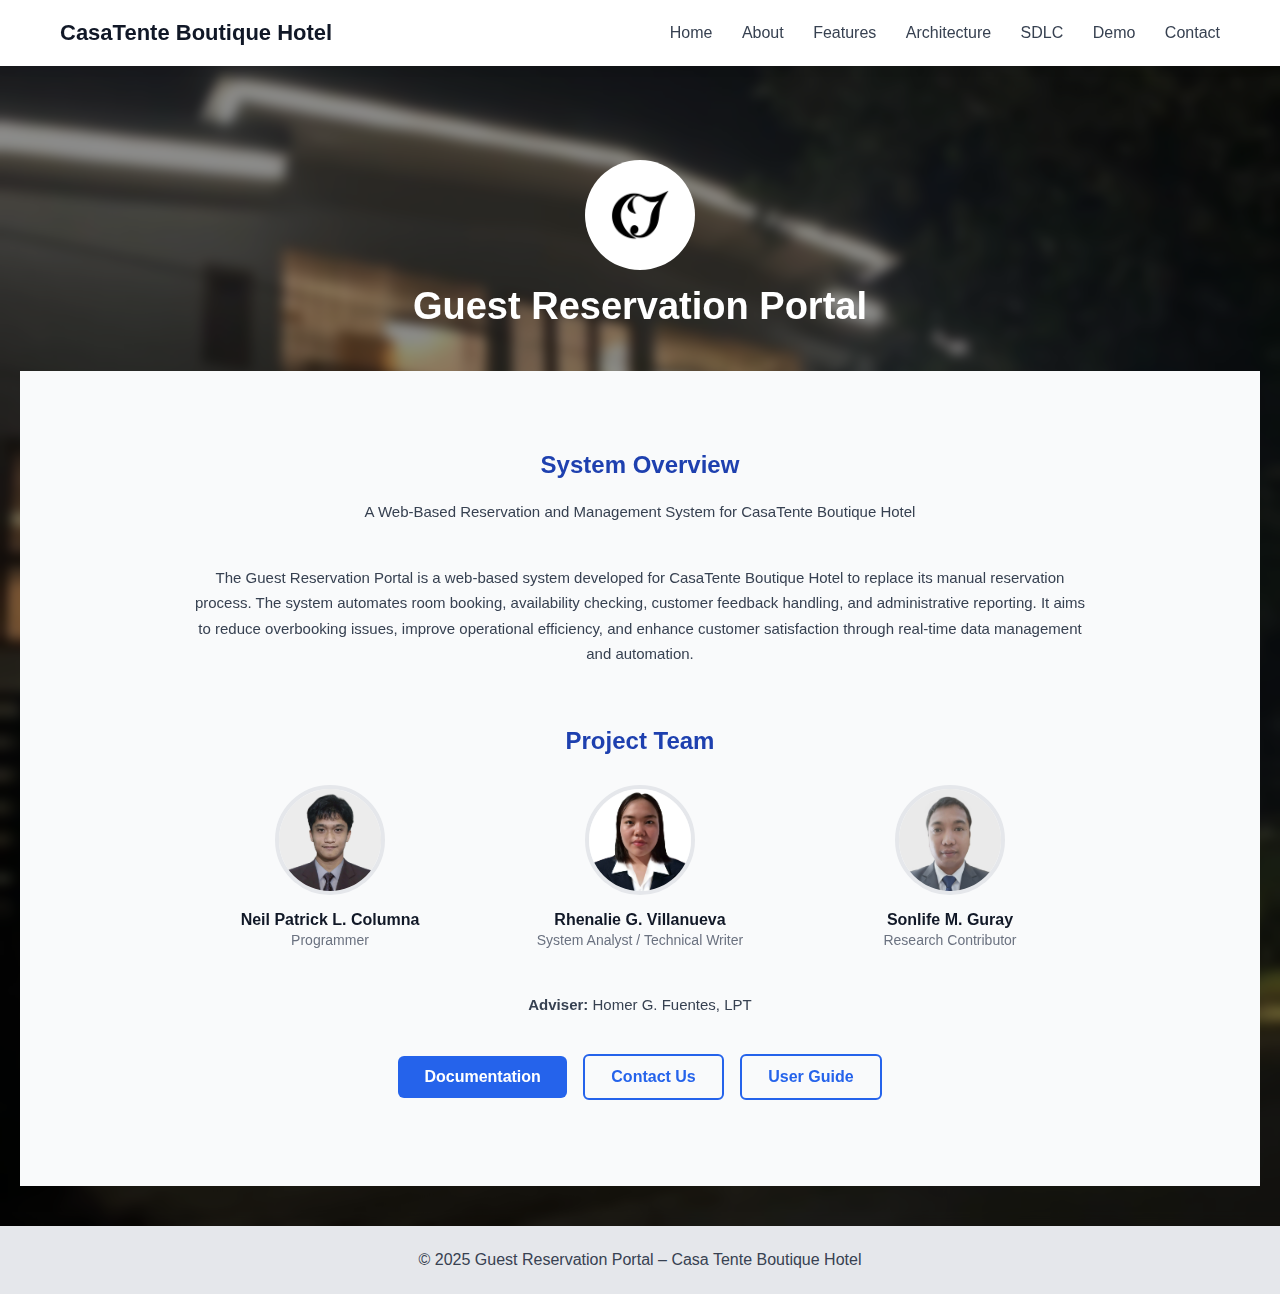
<file: index.html>
<!DOCTYPE html>
<html lang="en">
<head>
  <meta charset="UTF-8">
  <title>Guest Reservation Portal | Casa Tente Boutique Hotel</title>
  <link rel="stylesheet" href="style.css">
</head>
<body>

<!-- NAVBAR -->
<header class="navbar">
  <div class="brand">CasaTente Boutique Hotel</div>
  <nav>
    <a href="index.html">Home</a>
    <a href="about.html">About</a>
    <a href="features.html">Features</a>
    <a href="architecture.html">Architecture</a>
    <a href="sdlc.html">SDLC</a>
    <a href="demo.html">Demo</a>
    <a href="contact.html">Contact</a>
  </nav>
</header>

<!-- HERO / LANDING PAGE -->
<section class="hero">
  <div class="hero-content">

    <!-- LOGO + TITLE ON IMAGE -->
    <div class="hero-header">
      <div class="logo-circle">
        <img src="logo.png" alt="CasaTente Logo">
      </div>
      <h1 class="hero-title">Guest Reservation Portal</h1>
    </div>

    <!-- WHITE SECTION (NOT CARD) -->
    <div class="hero-box">

      <div class="section-content">

        <!-- SYSTEM OVERVIEW -->
        <h2 class="section-title">System Overview</h2>
        <p class="section-subtitle">
          A Web-Based Reservation and Management System for CasaTente Boutique Hotel
        </p>

        <p>
          The Guest Reservation Portal is a web-based system developed for CasaTente Boutique
          Hotel to replace its manual reservation process. The system automates room booking,
          availability checking, customer feedback handling, and administrative reporting.
          It aims to reduce overbooking issues, improve operational efficiency, and enhance
          customer satisfaction through real-time data management and automation.
        </p>

        <!-- PROJECT TEAM -->
        <h2 class="section-title" style="margin-top:60px;">Project Team</h2>

        <div class="team-grid">
          <div class="team-member">
            <img src="team/neil.jpg" alt="Neil Patrick L. Columna">
            <h4>Neil Patrick L. Columna</h4>
            <p>Programmer</p>
          </div>

          <div class="team-member">
            <img src="team/rhenalie.jpg" alt="Rhenalie G. Villanueva">
            <h4>Rhenalie G. Villanueva</h4>
            <p>System Analyst / Technical Writer</p>
          </div>

          <div class="team-member">
            <img src="team/sonlife.jpg" alt="Sonlife M. Guray">
            <h4>Sonlife M. Guray</h4>
            <p>Research Contributor</p>
          </div>
        </div>

        <!-- ADVISER -->
        <p style="margin-top:40px;">
          <strong>Adviser:</strong> Homer G. Fuentes, LPT
        </p>

        <!-- CALL TO ACTION -->
        <div class="hero-buttons">
          <a href="https://drive.google.com/drive/folders/1Z4WV0HaP_Rb0aAq83ymsgC4m3MGn92QN?usp=drive_link" class="primary">Documentation</a>
          <a href="contact.html" class="secondary">Contact Us</a>
          <a href="user-guide.html" class="secondary">User Guide</a>
        </div>

      </div>
    </div>
  </div>
</section>

<footer>
  © 2025 Guest Reservation Portal – Casa Tente Boutique Hotel
</footer>

</body>
</html>
</file>
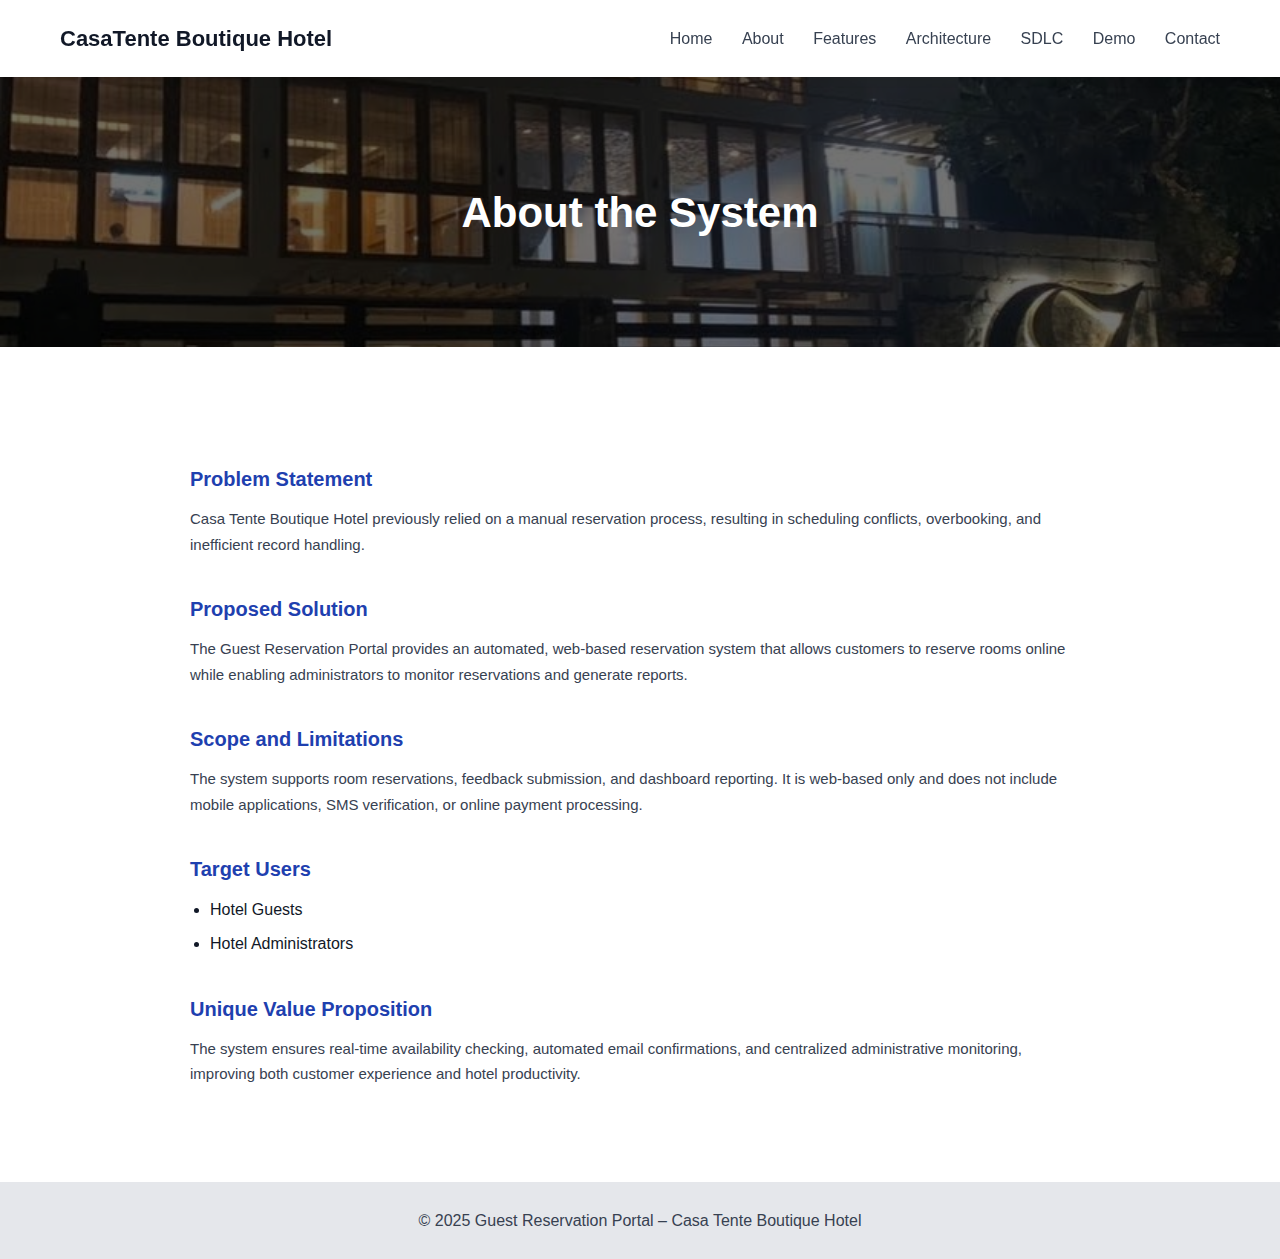
<file: about.html>
<!DOCTYPE html>
<html lang="en">
<head>
  <meta charset="UTF-8">
  <title>About the System | Guest Reservation Portal</title>
  <link rel="stylesheet" href="pages.css">
</head>
<body>

<!-- NAVBAR -->
<header class="navbar">
  <div class="brand">CasaTente Boutique Hotel</div>
  <nav>
    <a href="index.html">Home</a>
    <a href="about.html">About</a>
    <a href="features.html">Features</a>
    <a href="architecture.html">Architecture</a>
    <a href="sdlc.html">SDLC</a>
    <a href="demo.html">Demo</a>
    <a href="contact.html">Contact</a>
  </nav>
</header>

<!-- HERO TITLE -->
<section class="page-hero">
  <h1>About the System</h1>
</section>

<!-- WHITE CONTENT SECTION -->
<section class="page-content">
  <div class="content-wrapper">

    <h3>Problem Statement</h3>
    <p>
      Casa Tente Boutique Hotel previously relied on a manual reservation process,
      resulting in scheduling conflicts, overbooking, and inefficient record handling.
    </p>

    <h3>Proposed Solution</h3>
    <p>
      The Guest Reservation Portal provides an automated, web-based reservation system
      that allows customers to reserve rooms online while enabling administrators to monitor
      reservations and generate reports.
    </p>

    <h3>Scope and Limitations</h3>
    <p>
      The system supports room reservations, feedback submission, and dashboard reporting.
      It is web-based only and does not include mobile applications, SMS verification, or
      online payment processing.
    </p>

    <h3>Target Users</h3>
    <ul>
      <li>Hotel Guests</li>
      <li>Hotel Administrators</li>
    </ul>

    <h3>Unique Value Proposition</h3>
    <p>
      The system ensures real-time availability checking, automated email confirmations,
      and centralized administrative monitoring, improving both customer experience
      and hotel productivity.
    </p>

  </div>
</section>

<footer>
  © 2025 Guest Reservation Portal – Casa Tente Boutique Hotel
</footer>

</body>
</html>
</file>
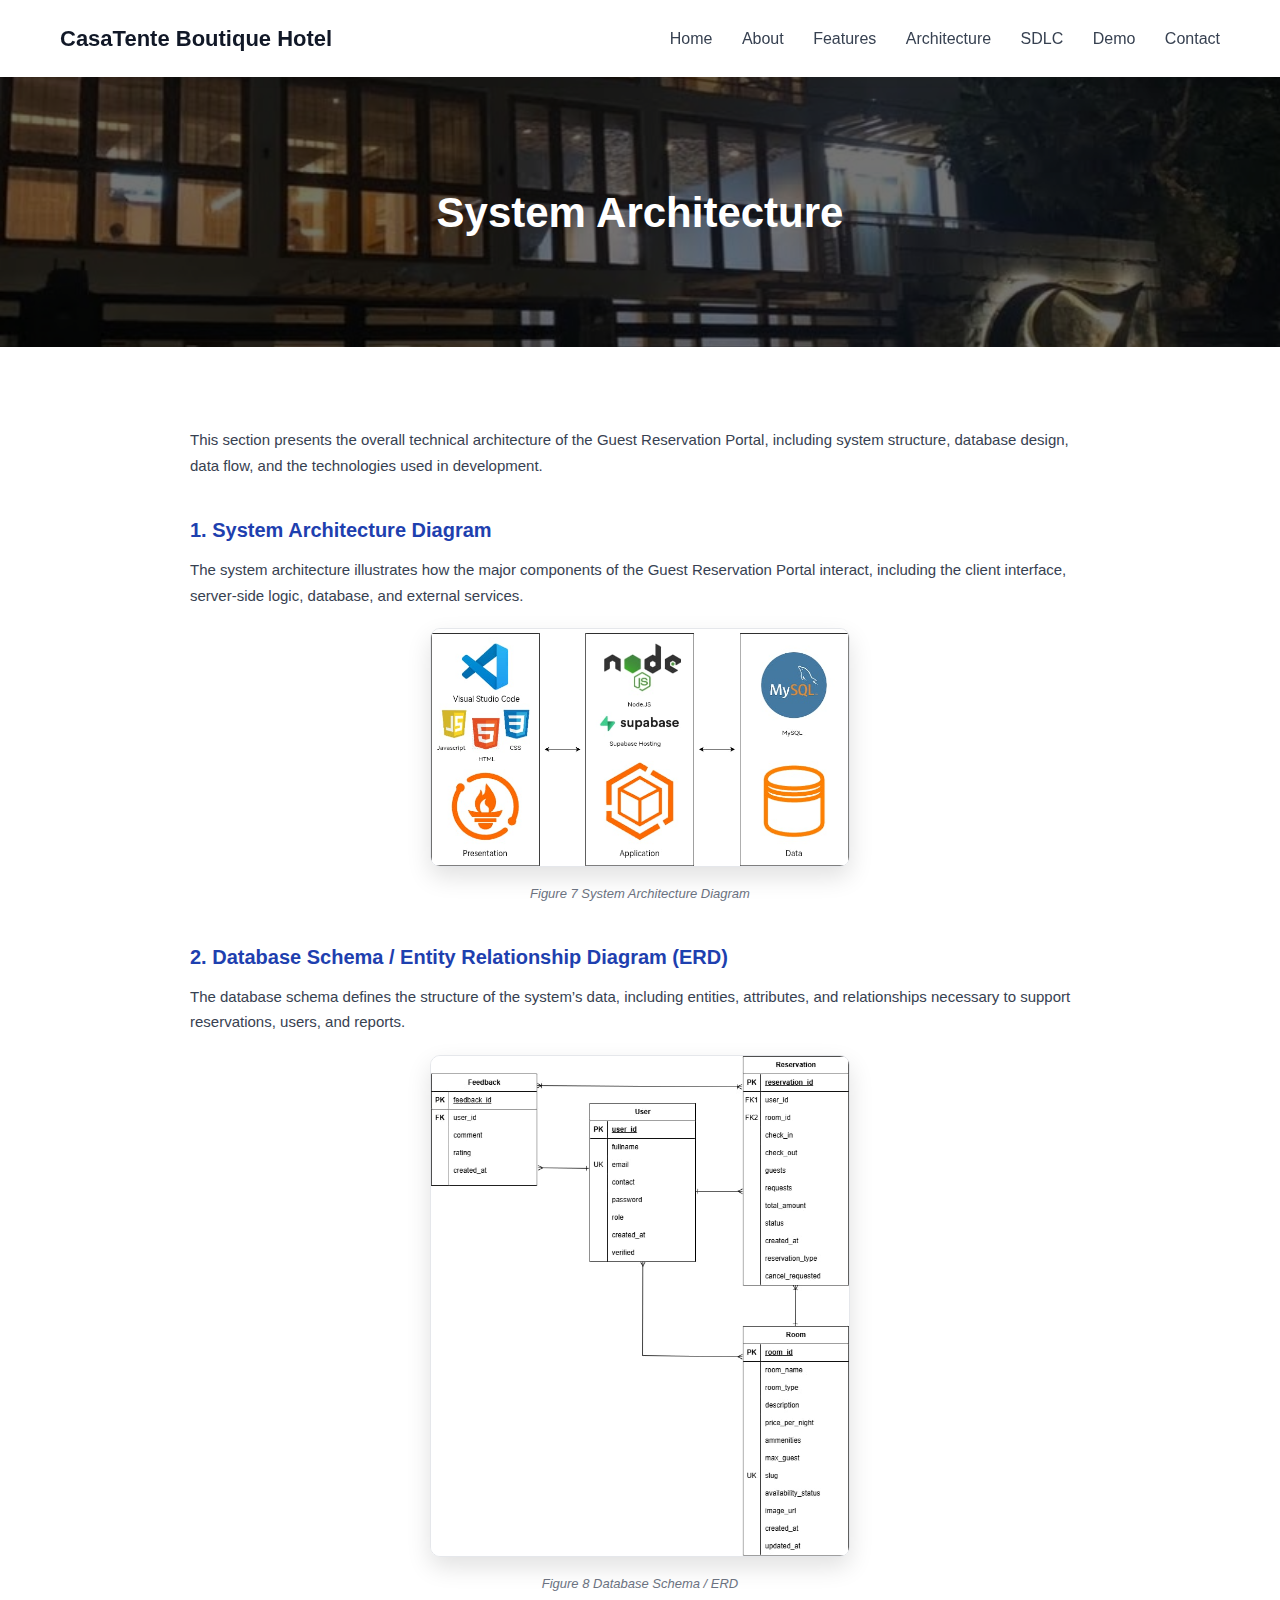
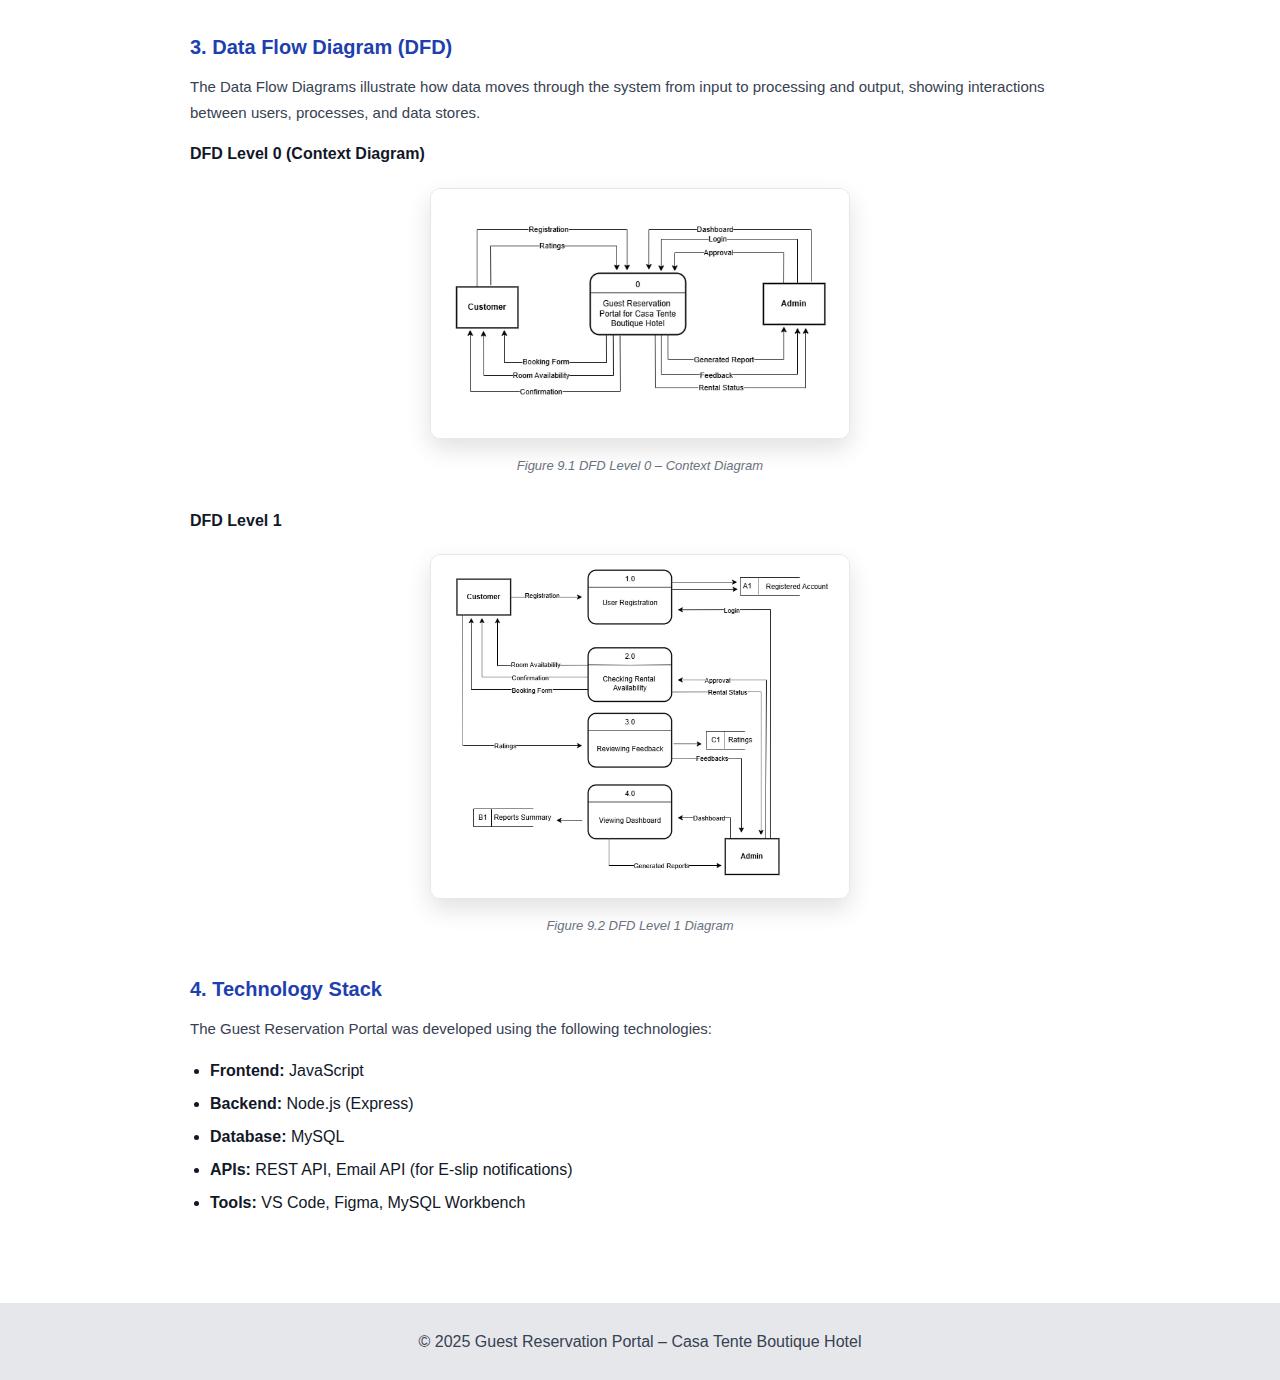
<file: architecture.html>
<!DOCTYPE html>
<html lang="en">
<head>
  <meta charset="UTF-8">
  <title>System Architecture | Guest Reservation Portal</title>
  <link rel="stylesheet" href="pages.css">
</head>
<body>

<!-- NAVBAR -->
<header class="navbar">
  <div class="brand">CasaTente Boutique Hotel</div>
  <nav>
    <a href="index.html">Home</a>
    <a href="about.html">About</a>
    <a href="features.html">Features</a>
    <a href="architecture.html">Architecture</a>
    <a href="sdlc.html">SDLC</a>
    <a href="demo.html">Demo</a>
    <a href="contact.html">Contact</a>
  </nav>
</header>

<!-- HERO TITLE -->
<section class="page-hero">
  <h1>System Architecture</h1>
</section>

<!-- WHITE CONTENT -->
<section class="page-content">
  <div class="content-wrapper">

    <p>
      This section presents the overall technical architecture of the Guest Reservation Portal,
      including system structure, database design, data flow, and the technologies used in development.
    </p>

    <!-- 1. SYSTEM ARCHITECTURE DIAGRAM -->
    <h3>1. System Architecture Diagram</h3>

    <p>
      The system architecture illustrates how the major components of the Guest Reservation Portal
      interact, including the client interface, server-side logic, database, and external services.
    </p>

    <div class="feature-images">
      <figure class="figure">
        <img src="images/system-architecture.png" alt="System Architecture Diagram">
        <figcaption>Figure 7 System Architecture Diagram</figcaption>
      </figure>
    </div>

    <!-- 2. DATABASE SCHEMA / ERD -->
    <h3>2. Database Schema / Entity Relationship Diagram (ERD)</h3>

    <p>
      The database schema defines the structure of the system’s data, including entities,
      attributes, and relationships necessary to support reservations, users, and reports.
    </p>

    <div class="feature-images">
      <figure class="figure">
        <img src="images/erd.png" alt="Database Schema / ERD">
        <figcaption>Figure 8 Database Schema / ERD</figcaption>
      </figure>
    </div>

    <!-- 3. DATA FLOW DIAGRAM -->
    <h3>3. Data Flow Diagram (DFD)</h3>

    <p>
      The Data Flow Diagrams illustrate how data moves through the system from input to processing
      and output, showing interactions between users, processes, and data stores.
    </p>

    <!-- DFD LEVEL 0 -->
    <h4>DFD Level 0 (Context Diagram)</h4>

    <div class="feature-images">
      <figure class="figure">
        <img src="images/dfd-level-0.png" alt="DFD Level 0">
        <figcaption>Figure 9.1 DFD Level 0 – Context Diagram</figcaption>
      </figure>
    </div>

    <!-- DFD LEVEL 1 -->
    <h4>DFD Level 1</h4>

    <div class="feature-images">
      <figure class="figure">
        <img src="images/dfd-level-1.png" alt="DFD Level 1">
        <figcaption>Figure 9.2 DFD Level 1 Diagram</figcaption>
      </figure>
    </div>

    <!-- 4. TECHNOLOGY STACK -->
    <h3>4. Technology Stack</h3>

    <p>
      The Guest Reservation Portal was developed using the following technologies:
    </p>

    <ul class="tech-stack">
      <li><strong>Frontend:</strong> JavaScript</li>
      <li><strong>Backend:</strong> Node.js (Express)</li>
      <li><strong>Database:</strong> MySQL</li>
      <li><strong>APIs:</strong> REST API, Email API (for E-slip notifications)</li>
      <li><strong>Tools:</strong> VS Code, Figma, MySQL Workbench</li>
    </ul>

  </div>
</section>

<footer>
  © 2025 Guest Reservation Portal – Casa Tente Boutique Hotel
</footer>

</body>
</html>
</file>
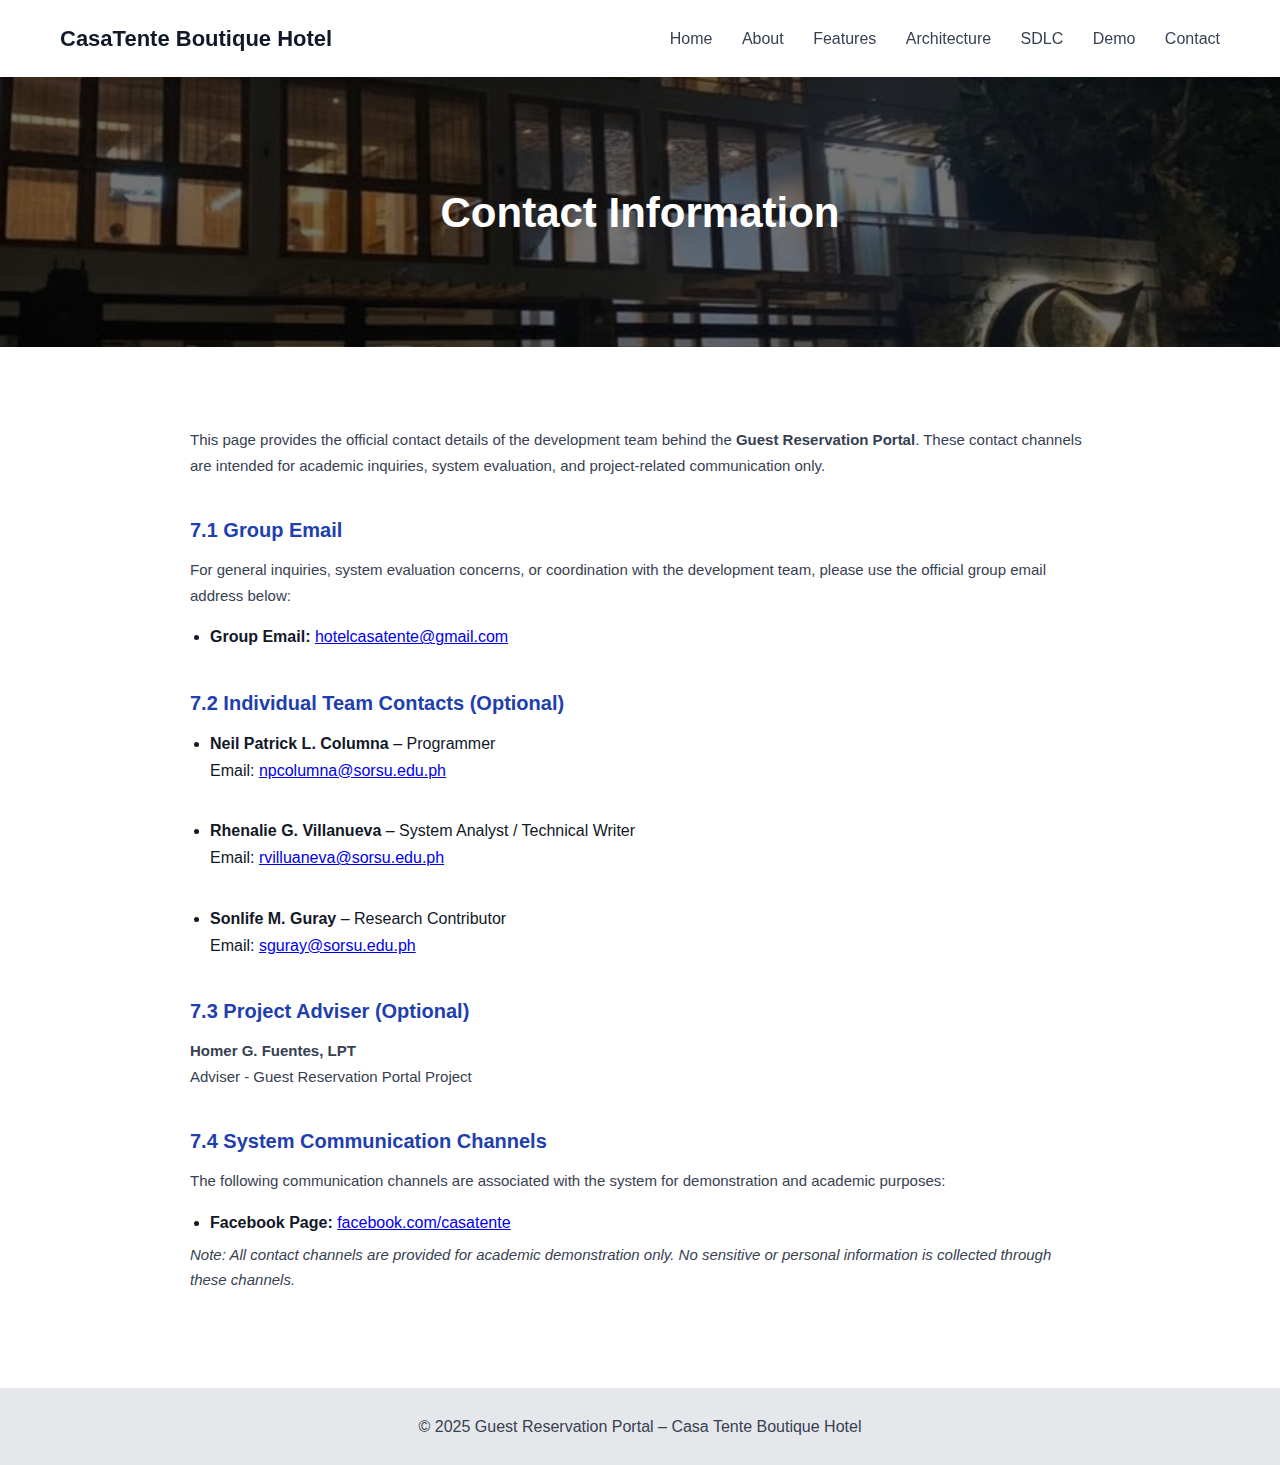
<file: contact.html>
<!DOCTYPE html>
<html lang="en">
<head>
  <meta charset="UTF-8">
  <title>Contact Us | Guest Reservation Portal</title>
  <link rel="stylesheet" href="pages.css">
</head>
<body>

<!-- NAVBAR -->
<header class="navbar">
  <div class="brand">CasaTente Boutique Hotel</div>
  <nav>
    <a href="index.html">Home</a>
    <a href="about.html">About</a>
    <a href="features.html">Features</a>
    <a href="architecture.html">Architecture</a>
    <a href="sdlc.html">SDLC</a>
    <a href="demo.html">Demo</a>
    <a href="contact.html">Contact</a>
  </nav>
</header>

<!-- HERO TITLE -->
<section class="page-hero">
  <h1>Contact Information</h1>
</section>

<!-- CONTENT -->
<section class="page-content">
  <div class="content-wrapper">

    <!-- INTRO -->
    <p>
      This page provides the official contact details of the development team
      behind the <strong>Guest Reservation Portal</strong>. These contact channels
      are intended for academic inquiries, system evaluation, and project-related
      communication only.
    </p>

    <!-- GROUP CONTACT -->
    <h3>7.1 Group Email</h3>

    <p>
      For general inquiries, system evaluation concerns, or coordination with
      the development team, please use the official group email address below:
    </p>

    <ul>
      <li>
        <strong>Group Email:</strong>
        <a href="mailto:hotelcasatente@gmail.com">
          hotelcasatente@gmail.com
        </a>
      </li>
    </ul>

    <!-- INDIVIDUAL CONTACTS (OPTIONAL) -->
    <h3>7.2 Individual Team Contacts (Optional)</h3>

    <ul>
      <li>
        <strong>Neil Patrick L. Columna</strong> – Programmer<br>
        Email:
        <a href="mailto:npcolumna@sorsu.edu.ph">npcolumna@sorsu.edu.ph</a>
      </li>
      <br>
      <li>
        <strong>Rhenalie G. Villanueva</strong> – System Analyst / Technical Writer<br>
        Email:
        <a href="mailto:rvilluaneva@sorsu.edu.ph">rvilluaneva@sorsu.edu.ph</a>
      </li>
      <br>
      <li>
        <strong>Sonlife M. Guray</strong> – Research Contributor<br>
        Email:
        <a href="mailto:sguray@sorsu.edu.ph">sguray@sorsu.edu.ph</a>
      </li>
    </ul>

    <!-- ADVISER -->
    <h3>7.3 Project Adviser (Optional)</h3>

    <p>
      <strong>Homer G. Fuentes, LPT</strong><br>
      Adviser - Guest Reservation Portal Project<br>
    </p>

    <!-- SYSTEM CONTACT CHANNELS -->
    <h3>7.4 System Communication Channels</h3>

    <p>
      The following communication channels are associated with the system for
      demonstration and academic purposes:
    </p>

    <ul>
      <li>
        <strong>Facebook Page:</strong>
        <a href="https://www.facebook.com/casatente" target="_blank">
          facebook.com/casatente
        </a>
      </li>
    </ul>

    <p>
      <em>
        Note: All contact channels are provided for academic demonstration only.
        No sensitive or personal information is collected through these channels.
      </em>
    </p>

  </div>
</section>

<footer>
  © 2025 Guest Reservation Portal – Casa Tente Boutique Hotel
</footer>

</body>
</html>
</file>
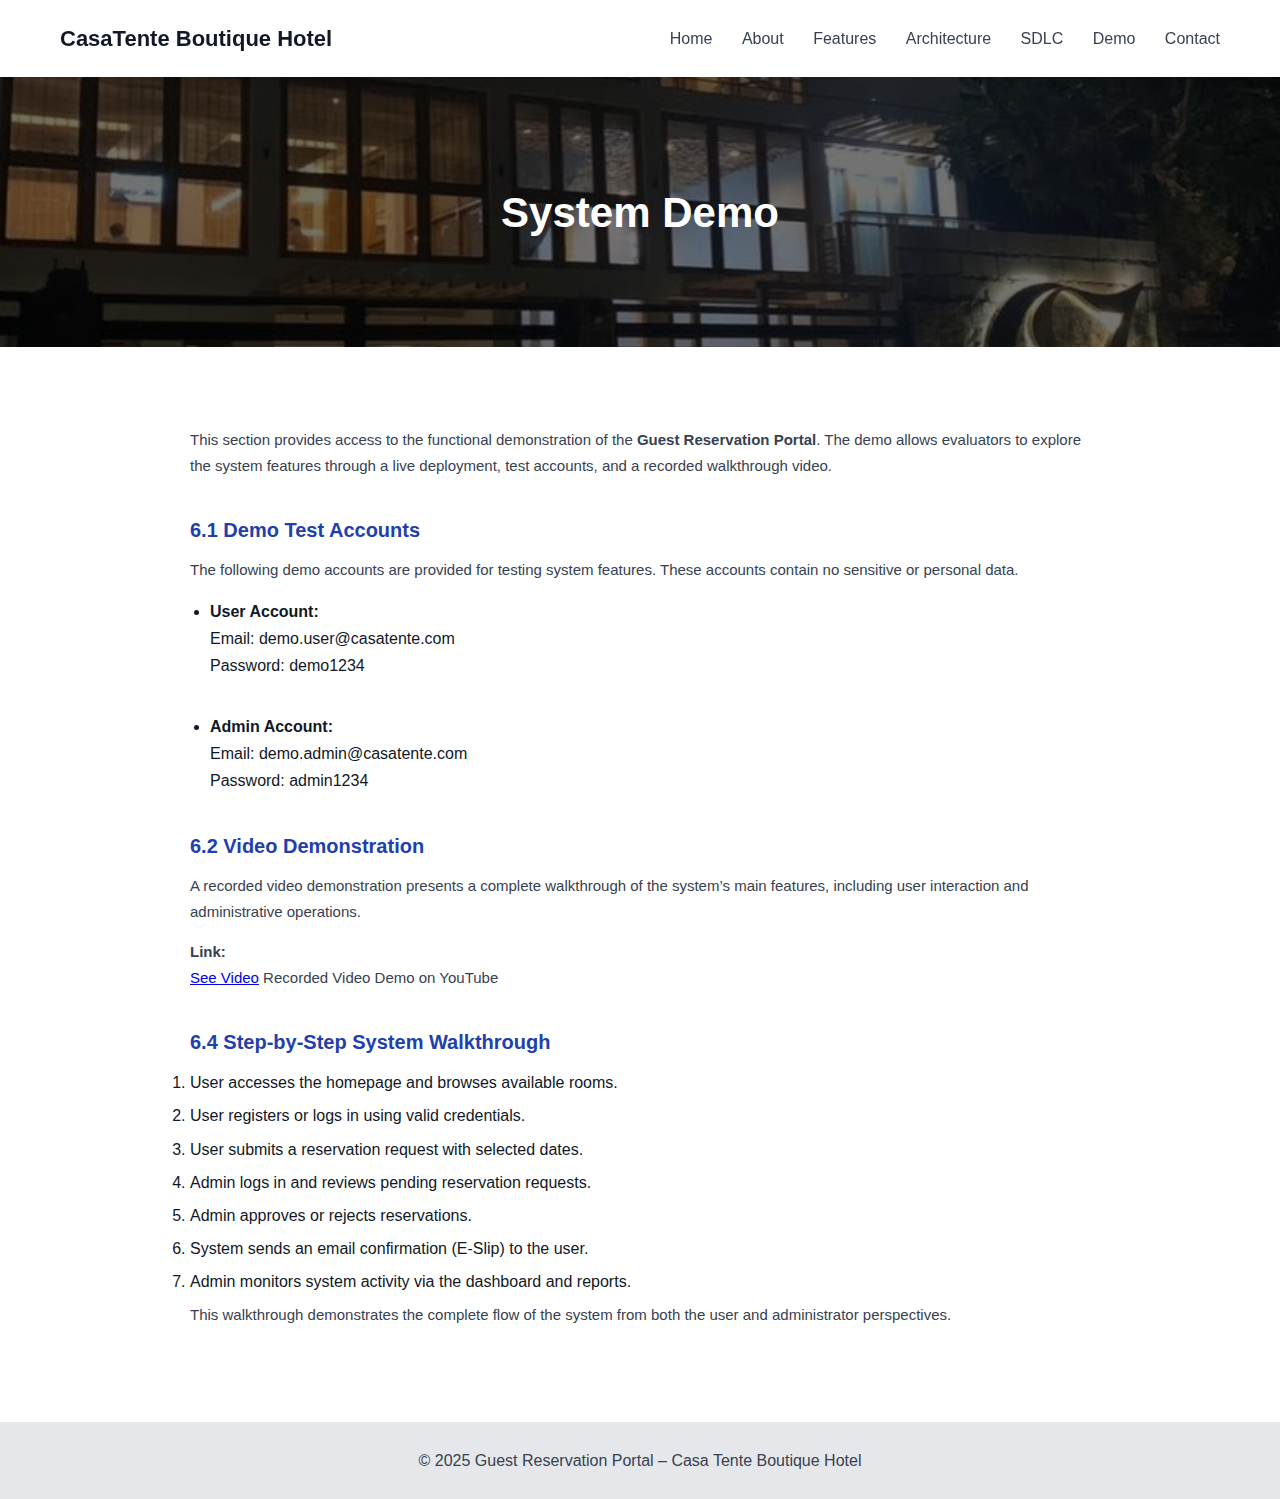
<file: demo.html>
<!DOCTYPE html>
<html lang="en">
<head>
  <meta charset="UTF-8">
  <title>System Demo | Guest Reservation Portal</title>
  <link rel="stylesheet" href="pages.css">
</head>
<body>

<!-- NAVBAR -->
<header class="navbar">
  <div class="brand">CasaTente Boutique Hotel</div>
  <nav>
    <a href="index.html">Home</a>
    <a href="about.html">About</a>
    <a href="features.html">Features</a>
    <a href="architecture.html">Architecture</a>
    <a href="sdlc.html">SDLC</a>
    <a href="demo.html">Demo</a>
    <a href="contact.html">Contact</a>
  </nav>
</header>

<!-- HERO TITLE -->
<section class="page-hero">
  <h1>System Demo</h1>
</section>

<!-- CONTENT -->
<section class="page-content">
  <div class="content-wrapper">

    <!-- INTRO -->
    <p>
      This section provides access to the functional demonstration of the
      <strong>Guest Reservation Portal</strong>. The demo allows evaluators
      to explore the system features through a live deployment, test accounts,
      and a recorded walkthrough video.
    </p>

    <!-- DEMO ACCOUNTS -->
    <h3>6.1 Demo Test Accounts</h3>

    <p>
      The following demo accounts are provided for testing system features.
      These accounts contain no sensitive or personal data.
    </p>

    <ul>
      <li>
        <strong>User Account:</strong><br>
        Email: <code>demo.user@casatente.com</code><br>
        Password: <code>demo1234</code>
      </li>
      <br>
      <li>
        <strong>Admin Account:</strong><br>
        Email: <code>demo.admin@casatente.com</code><br>
        Password: <code>admin1234</code>
      </li>
    </ul>

    <!-- VIDEO DEMO -->
    <h3>6.2 Video Demonstration</h3>

    <p>
      A recorded video demonstration presents a complete walkthrough of the
      system’s main features, including user interaction and administrative
      operations.
    </p>

    <!-- OPTION A: EMBED VIDEO -->
    <p>
      <strong>Link:</strong><br>
      <a href="https://www.youtube.com/watch?si=uSfP_SqmOeznthiJ&v=yCzuZndG9NI&feature=youtu.be">See Video</a>
         Recorded Video Demo on YouTube
      </a>
    </p>

    <!-- WALKTHROUGH -->
    <h3>6.4 Step-by-Step System Walkthrough</h3>

    <ol>
      <li>User accesses the homepage and browses available rooms.</li>
      <li>User registers or logs in using valid credentials.</li>
      <li>User submits a reservation request with selected dates.</li>
      <li>Admin logs in and reviews pending reservation requests.</li>
      <li>Admin approves or rejects reservations.</li>
      <li>System sends an email confirmation (E-Slip) to the user.</li>
      <li>Admin monitors system activity via the dashboard and reports.</li>
    </ol>

    <p>
      This walkthrough demonstrates the complete flow of the system from both
      the user and administrator perspectives.
    </p>

  </div>
</section>

<footer>
  © 2025 Guest Reservation Portal – Casa Tente Boutique Hotel
</footer>

</body>
</html>
</file>
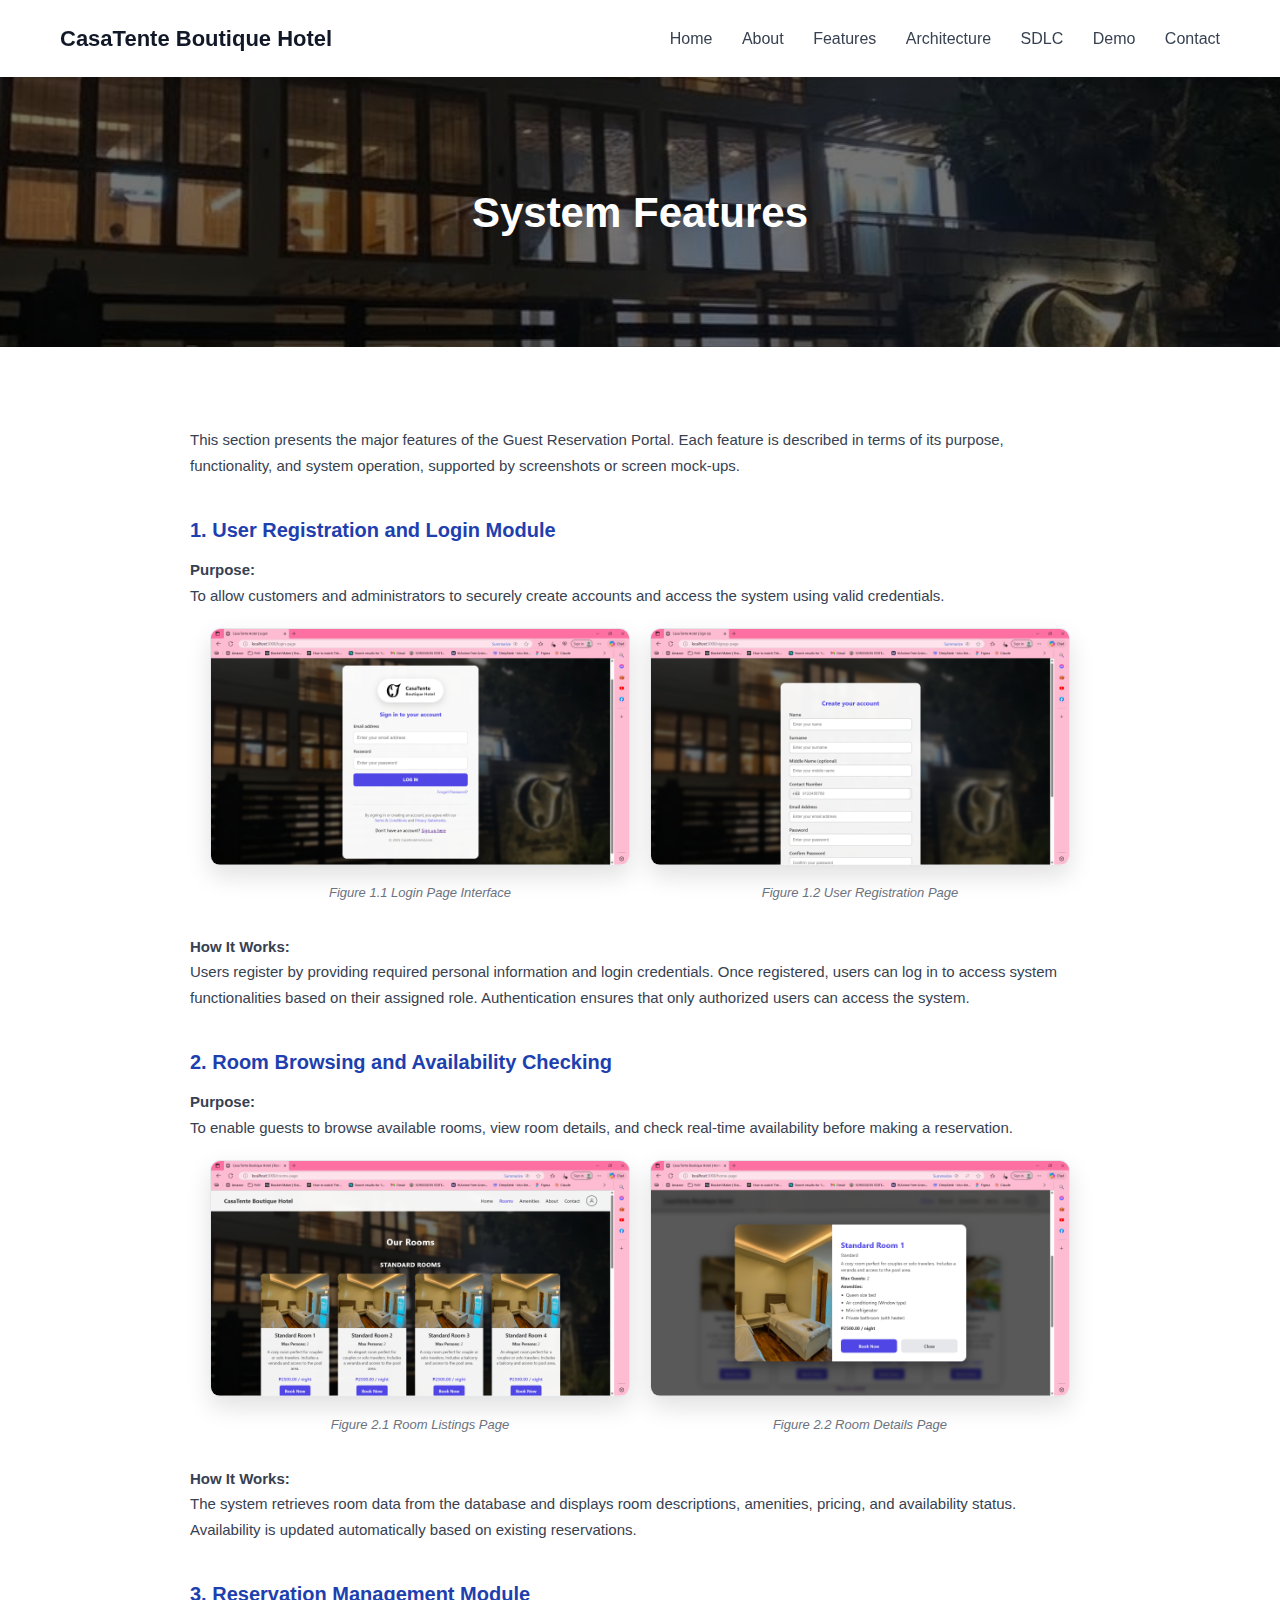
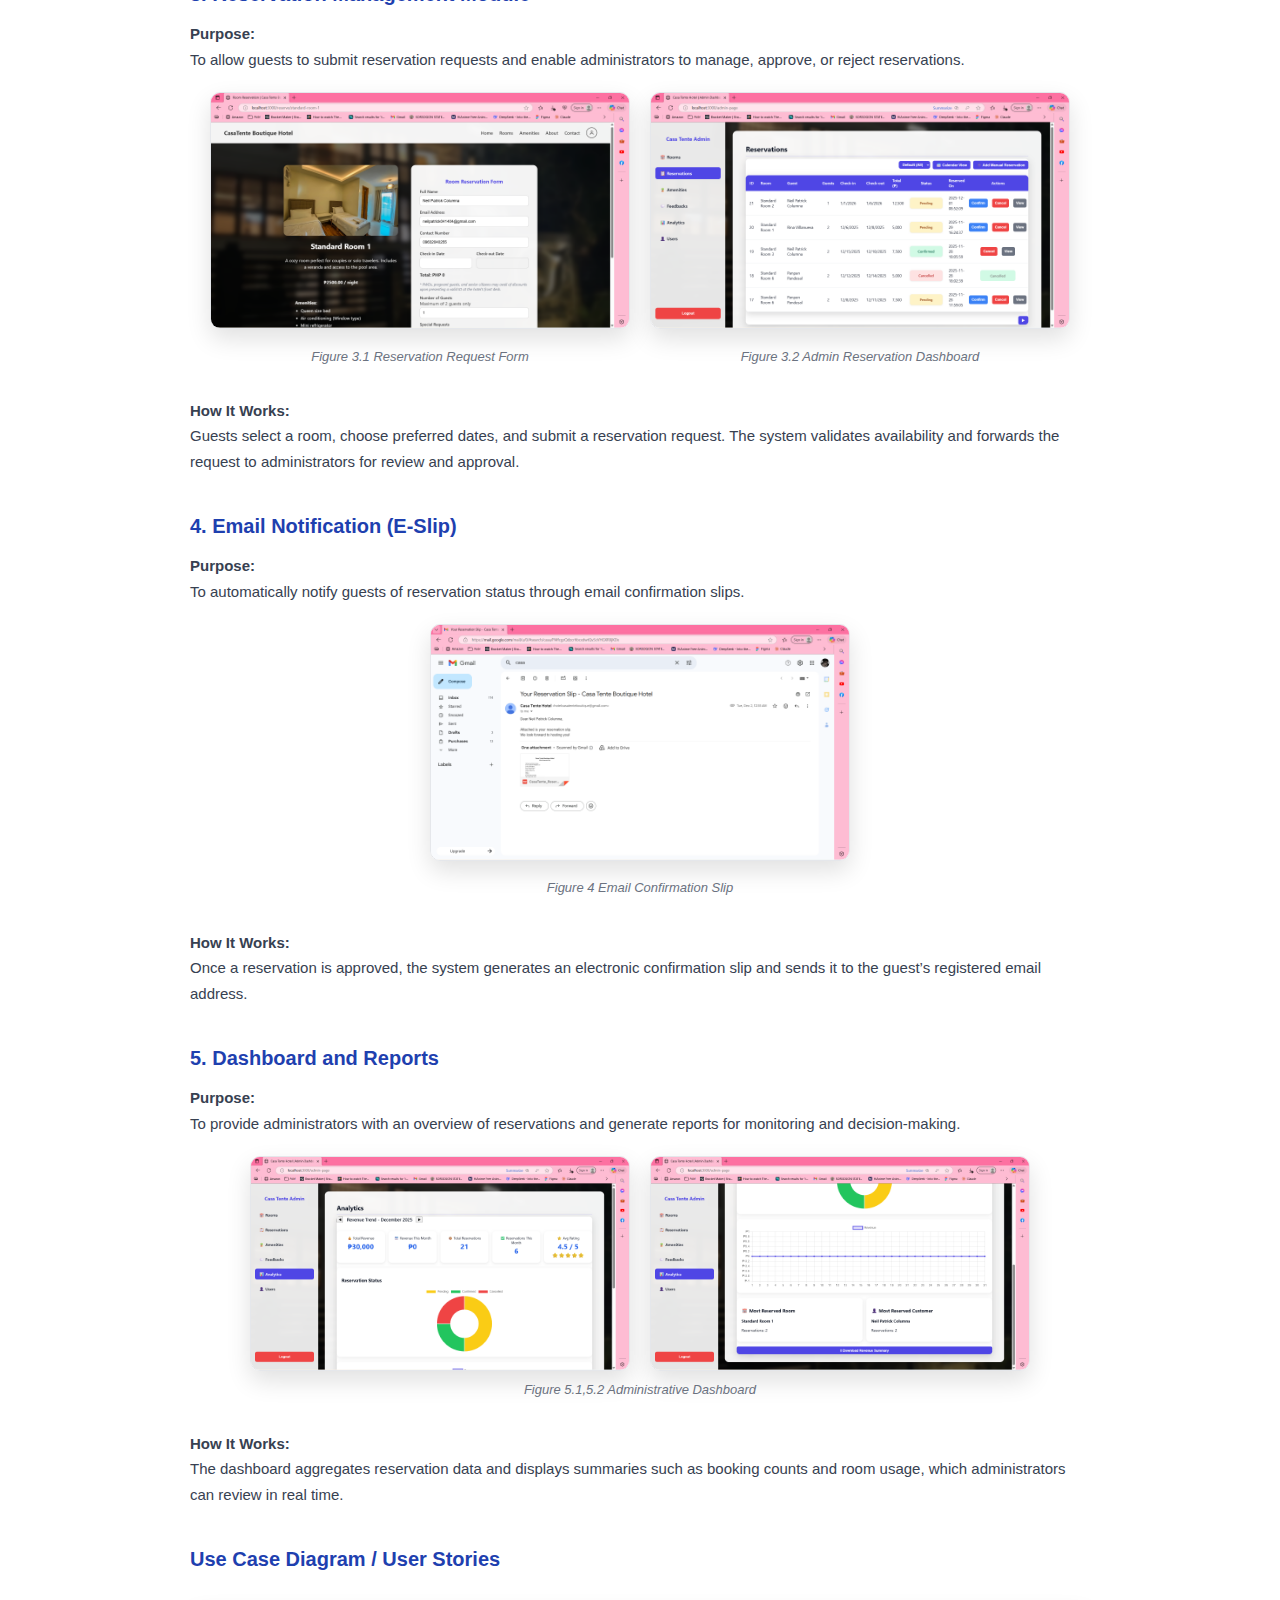
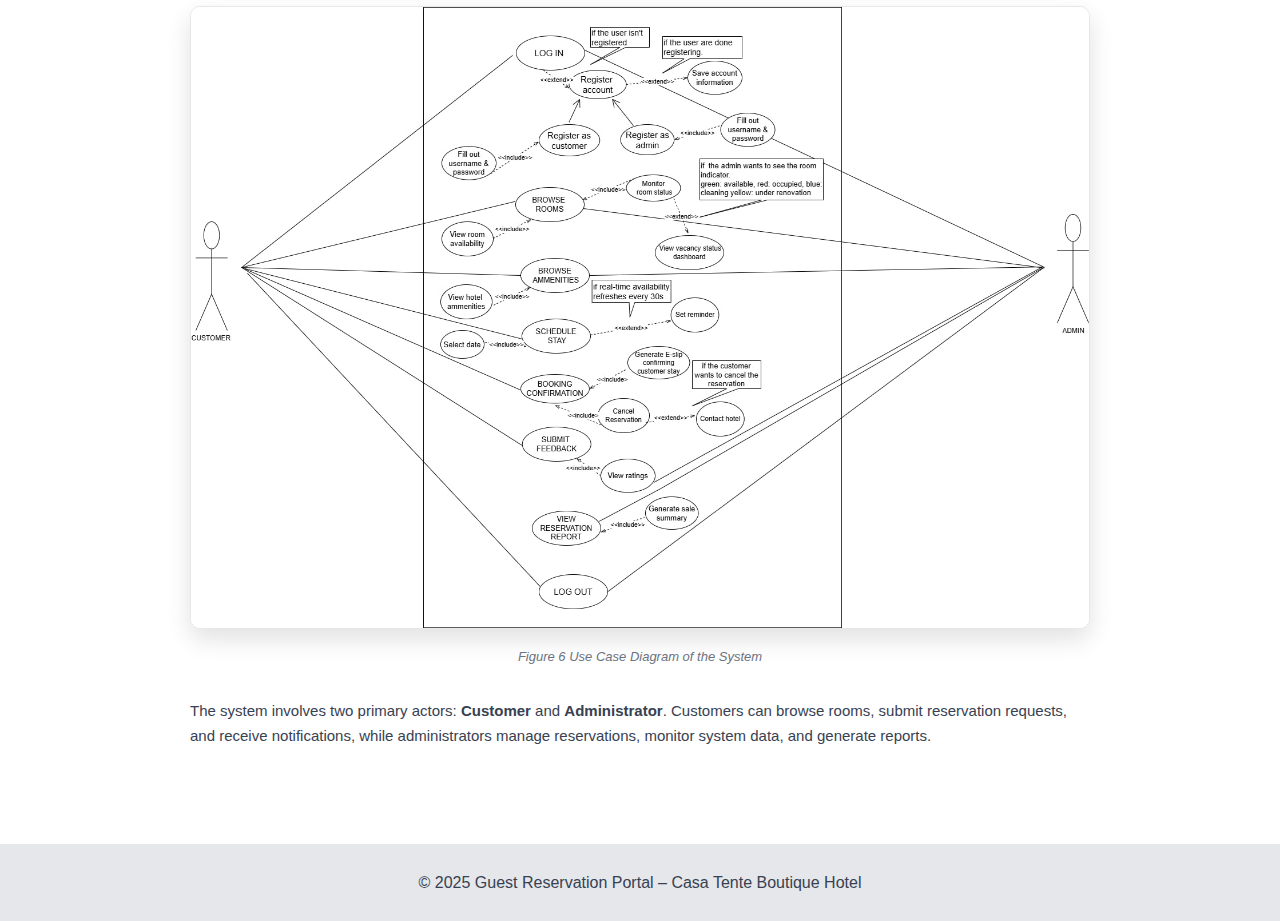
<file: features.html>
<!DOCTYPE html>
<html lang="en">
<head>
  <meta charset="UTF-8">
  <title>System Features | Guest Reservation Portal</title>
  <link rel="stylesheet" href="pages.css">
</head>
<body>

<!-- NAVBAR -->
<header class="navbar">
  <div class="brand">CasaTente Boutique Hotel</div>
  <nav>
    <a href="index.html">Home</a>
    <a href="about.html">About</a>
    <a href="features.html">Features</a>
    <a href="architecture.html">Architecture</a>
    <a href="sdlc.html">SDLC</a>
    <a href="demo.html">Demo</a>
    <a href="contact.html">Contact</a>
  </nav>
</header>

<!-- HERO TITLE -->
<section class="page-hero">
  <h1>System Features</h1>
</section>

<!-- WHITE CONTENT SECTION -->
<section class="page-content">
  <div class="content-wrapper">

    <p>
      This section presents the major features of the Guest Reservation Portal.
      Each feature is described in terms of its purpose, functionality, and
      system operation, supported by screenshots or screen mock-ups.
    </p>

    <!-- FEATURE 1 -->
    <h3>1. User Registration and Login Module</h3>

    <p><strong>Purpose:</strong><br>
      To allow customers and administrators to securely create accounts and
      access the system using valid credentials.
    </p>

    <div class="feature-images">
      <figure class="figure">
        <img src="images/login-1.png" alt="Login Page Interface">
        <figcaption>Figure 1.1 Login Page Interface</figcaption>
      </figure>

      <figure class="figure">
        <img src="images/registration-1.png" alt="User Registration Page">
        <figcaption>Figure 1.2 User Registration Page</figcaption>
      </figure>
    </div>

    <p><strong>How It Works:</strong><br>
      Users register by providing required personal information and login
      credentials. Once registered, users can log in to access system
      functionalities based on their assigned role. Authentication ensures
      that only authorized users can access the system.
    </p>

    <!-- FEATURE 2 -->
    <h3>2. Room Browsing and Availability Checking</h3>

    <p><strong>Purpose:</strong><br>
      To enable guests to browse available rooms, view room details, and
      check real-time availability before making a reservation.
    </p>

    <div class="feature-images">
      <figure class="figure">
        <img src="images/rooms-1.png" alt="Room Listings Page">
        <figcaption>Figure 2.1 Room Listings Page</figcaption>
      </figure>

      <figure class="figure">
        <img src="images/rooms-2.png" alt="Room Details Page">
        <figcaption>Figure 2.2 Room Details Page</figcaption>
      </figure>
    </div>

    <p><strong>How It Works:</strong><br>
      The system retrieves room data from the database and displays room
      descriptions, amenities, pricing, and availability status. Availability
      is updated automatically based on existing reservations.
    </p>

    <!-- FEATURE 3 -->
    <h3>3. Reservation Management Module</h3>

    <p><strong>Purpose:</strong><br>
      To allow guests to submit reservation requests and enable administrators
      to manage, approve, or reject reservations.
    </p>

    <div class="feature-images">
      <figure class="figure">
        <img src="images/reservation-1.png" alt="Reservation Request Form">
        <figcaption>Figure 3.1 Reservation Request Form</figcaption>
      </figure>

      <figure class="figure">
        <img src="images/reservation-2.png" alt="Admin Reservation Dashboard">
        <figcaption>Figure 3.2 Admin Reservation Dashboard</figcaption>
      </figure>
    </div>

    <p><strong>How It Works:</strong><br>
      Guests select a room, choose preferred dates, and submit a reservation
      request. The system validates availability and forwards the request to
      administrators for review and approval.
    </p>

    <!-- FEATURE 4 -->
    <h3>4. Email Notification (E-Slip)</h3>

    <p><strong>Purpose:</strong><br>
      To automatically notify guests of reservation status through email
      confirmation slips.
    </p>

    <div class="feature-images">
      <figure class="figure">
        <img src="images/email-1.png" alt="Email Confirmation Slip">
        <figcaption>Figure 4 Email Confirmation Slip</figcaption>
      </figure>
    </div>

    <p><strong>How It Works:</strong><br>
      Once a reservation is approved, the system generates an electronic
      confirmation slip and sends it to the guest’s registered email address.
    </p>

    <!-- FEATURE 5 -->
    <h3>5. Dashboard and Reports</h3>

    <p><strong>Purpose:</strong><br>
      To provide administrators with an overview of reservations and generate
      reports for monitoring and decision-making.
    </p>

    <div class="feature-images">
      <figure class="figure">
        <div class="figure-multi">
            <img src="images/dashboard-1.png" alt="Administrative Dashboard">
            <img src="images/dashboard-2.png" alt="Administrative Dashboard Stats">
        </div>
        <figcaption>Figure 5.1,5.2 Administrative Dashboard</figcaption>
      </figure>
    </div>

    <p><strong>How It Works:</strong><br>
      The dashboard aggregates reservation data and displays summaries such as
      booking counts and room usage, which administrators can review in real time.
    </p>

    <!-- USE CASE -->
    <h3>Use Case Diagram / User Stories</h3>

    <div class="use-case">
    <div class="feature-images">
      <figure class="figure">
        <img src="images/use-case.png" alt="Use Case Diagram">
        <figcaption>Figure 6 Use Case Diagram of the System</figcaption>
      </figure>
    </div>
    </div>

    <p>
      The system involves two primary actors: <strong>Customer</strong> and
      <strong>Administrator</strong>. Customers can browse rooms, submit
      reservation requests, and receive notifications, while administrators
      manage reservations, monitor system data, and generate reports.
    </p>

  </div>
</section>

<footer>
  © 2025 Guest Reservation Portal – Casa Tente Boutique Hotel
</footer>

</body>
</html>
</file>
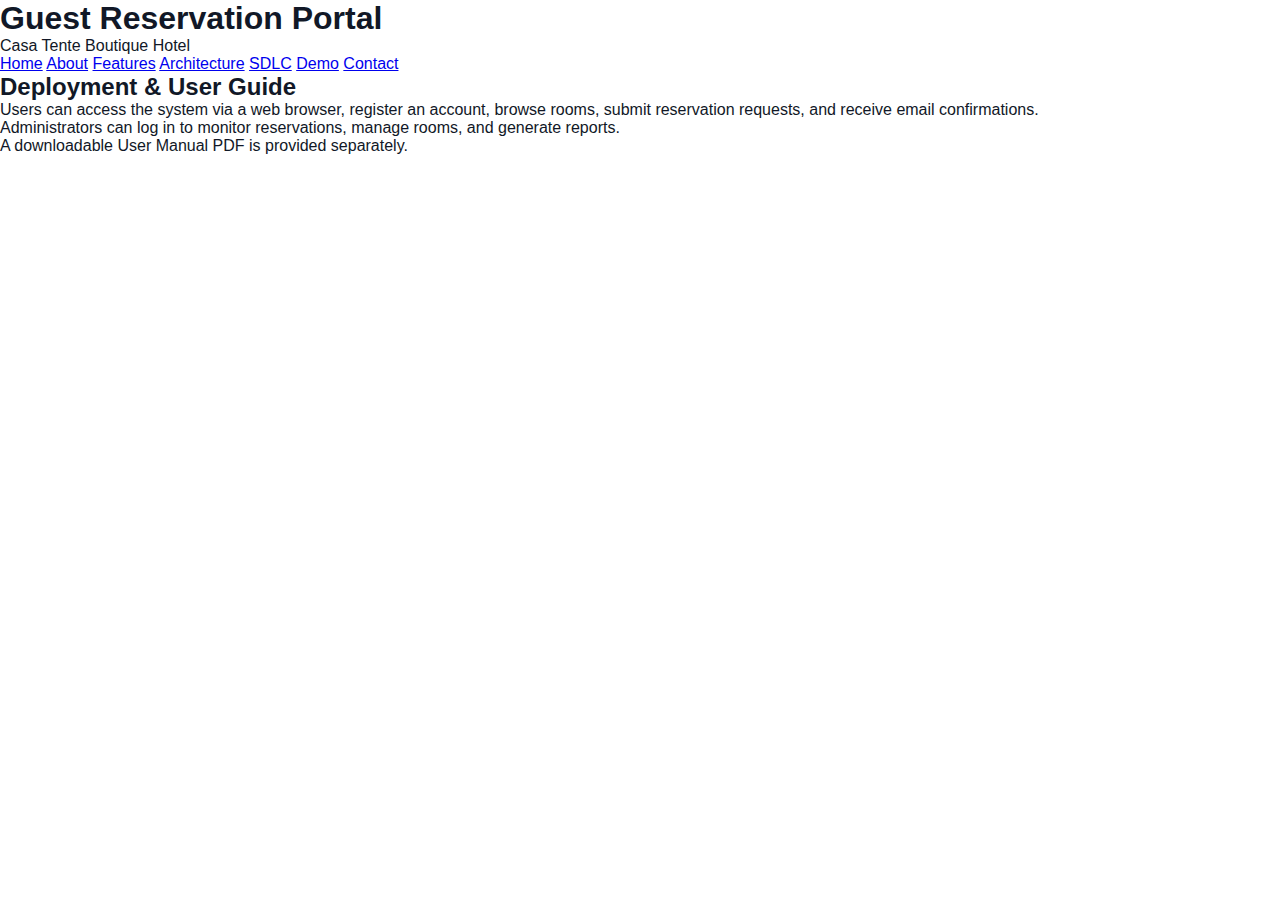
<file: guide.html>
<!DOCTYPE html>
<html lang="en">
<head>
  <meta charset="UTF-8">
  <title>Guest Reservation Portal | Casa Tente Boutique Hotel</title>
  <link rel="stylesheet" href="style.css">
</head>
<body>

<header>
  <h1>Guest Reservation Portal</h1>
  <p>Casa Tente Boutique Hotel</p>

  <nav>
    <a href="index.html">Home</a>
    <a href="about.html">About</a>
    <a href="features.html">Features</a>
    <a href="architecture.html">Architecture</a>
    <a href="sdlc.html">SDLC</a>
    <a href="demo.html">Demo</a>
    <a href="contact.html">Contact</a>
  </nav>
</header>

<main>
  <section>
  <h2>Deployment & User Guide</h2>

    <p>
    Users can access the system via a web browser, register an account, browse rooms,
    submit reservation requests, and receive email confirmations.
    </p>

    <p>
    Administrators can log in to monitor reservations, manage rooms, and generate reports.
    </p>

    <p>
    A downloadable User Manual PDF is provided separately.
    </p>
  </section>
</main>
</file>
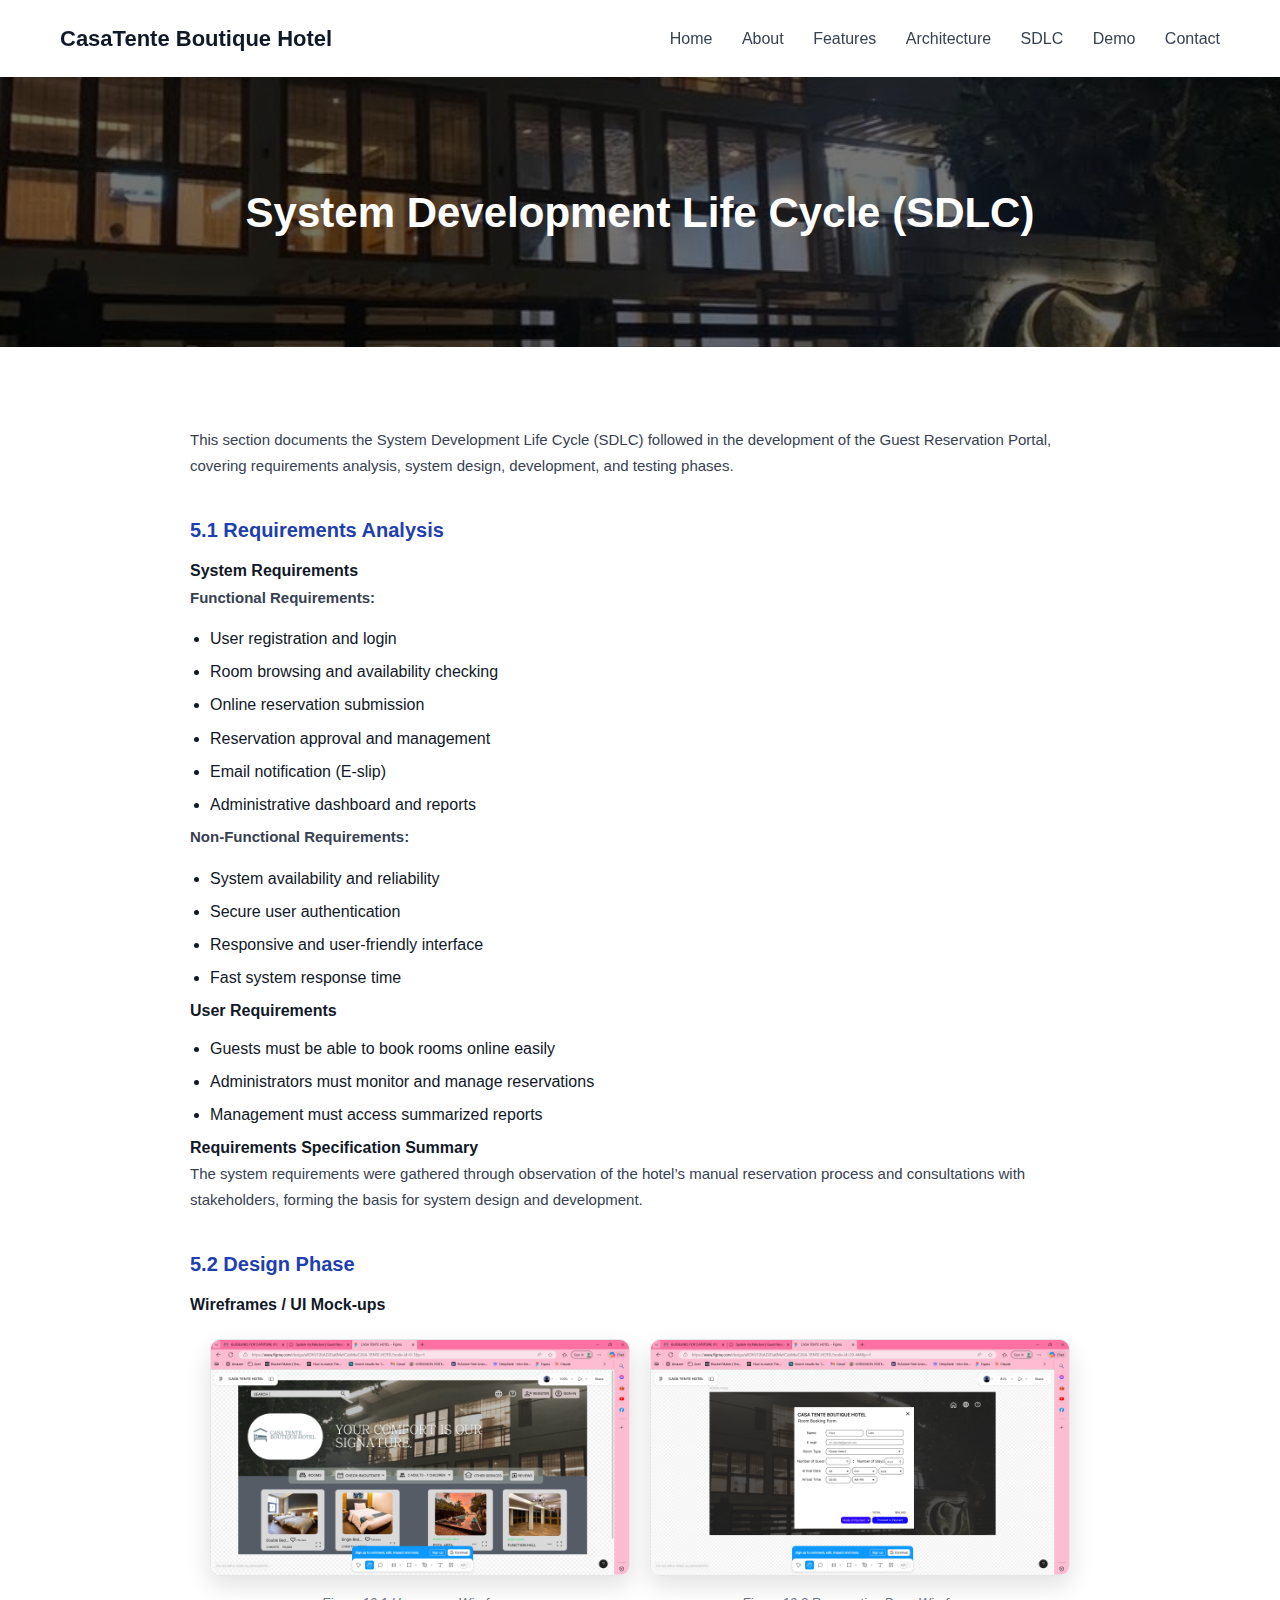
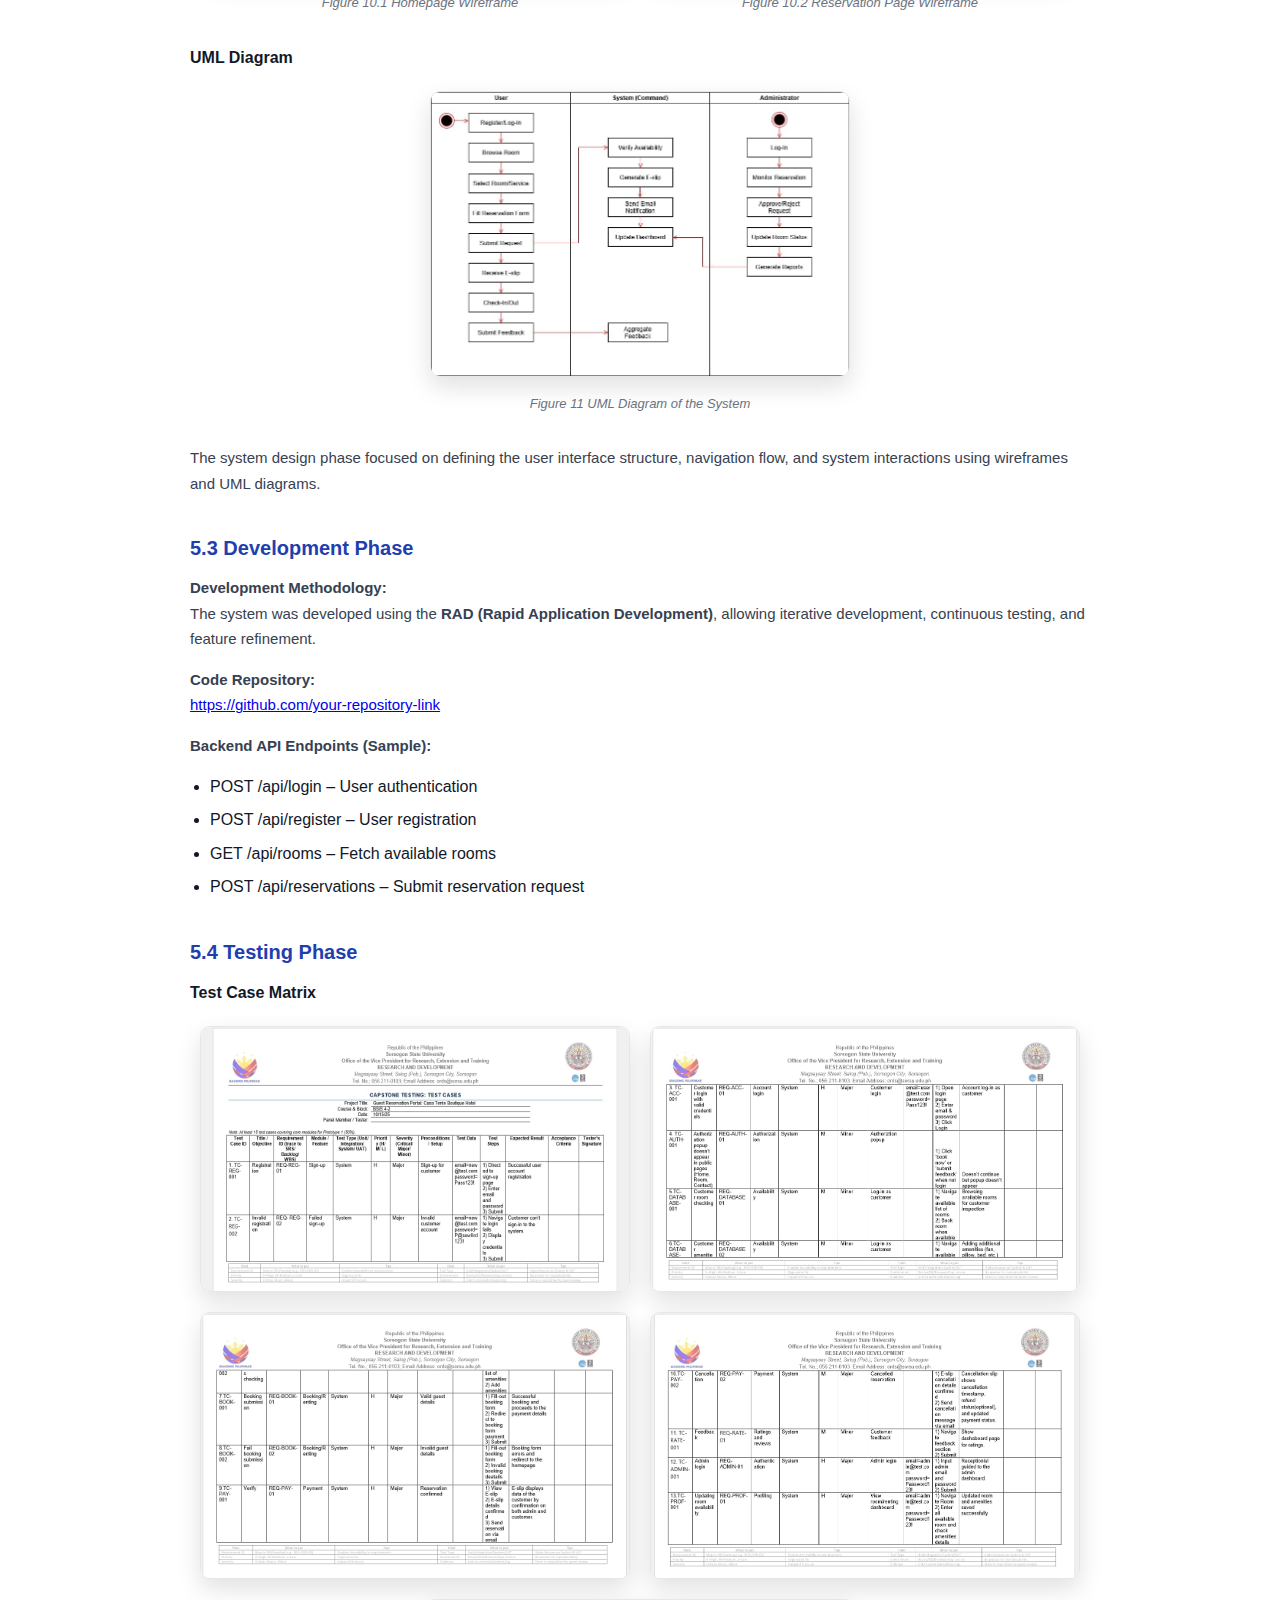
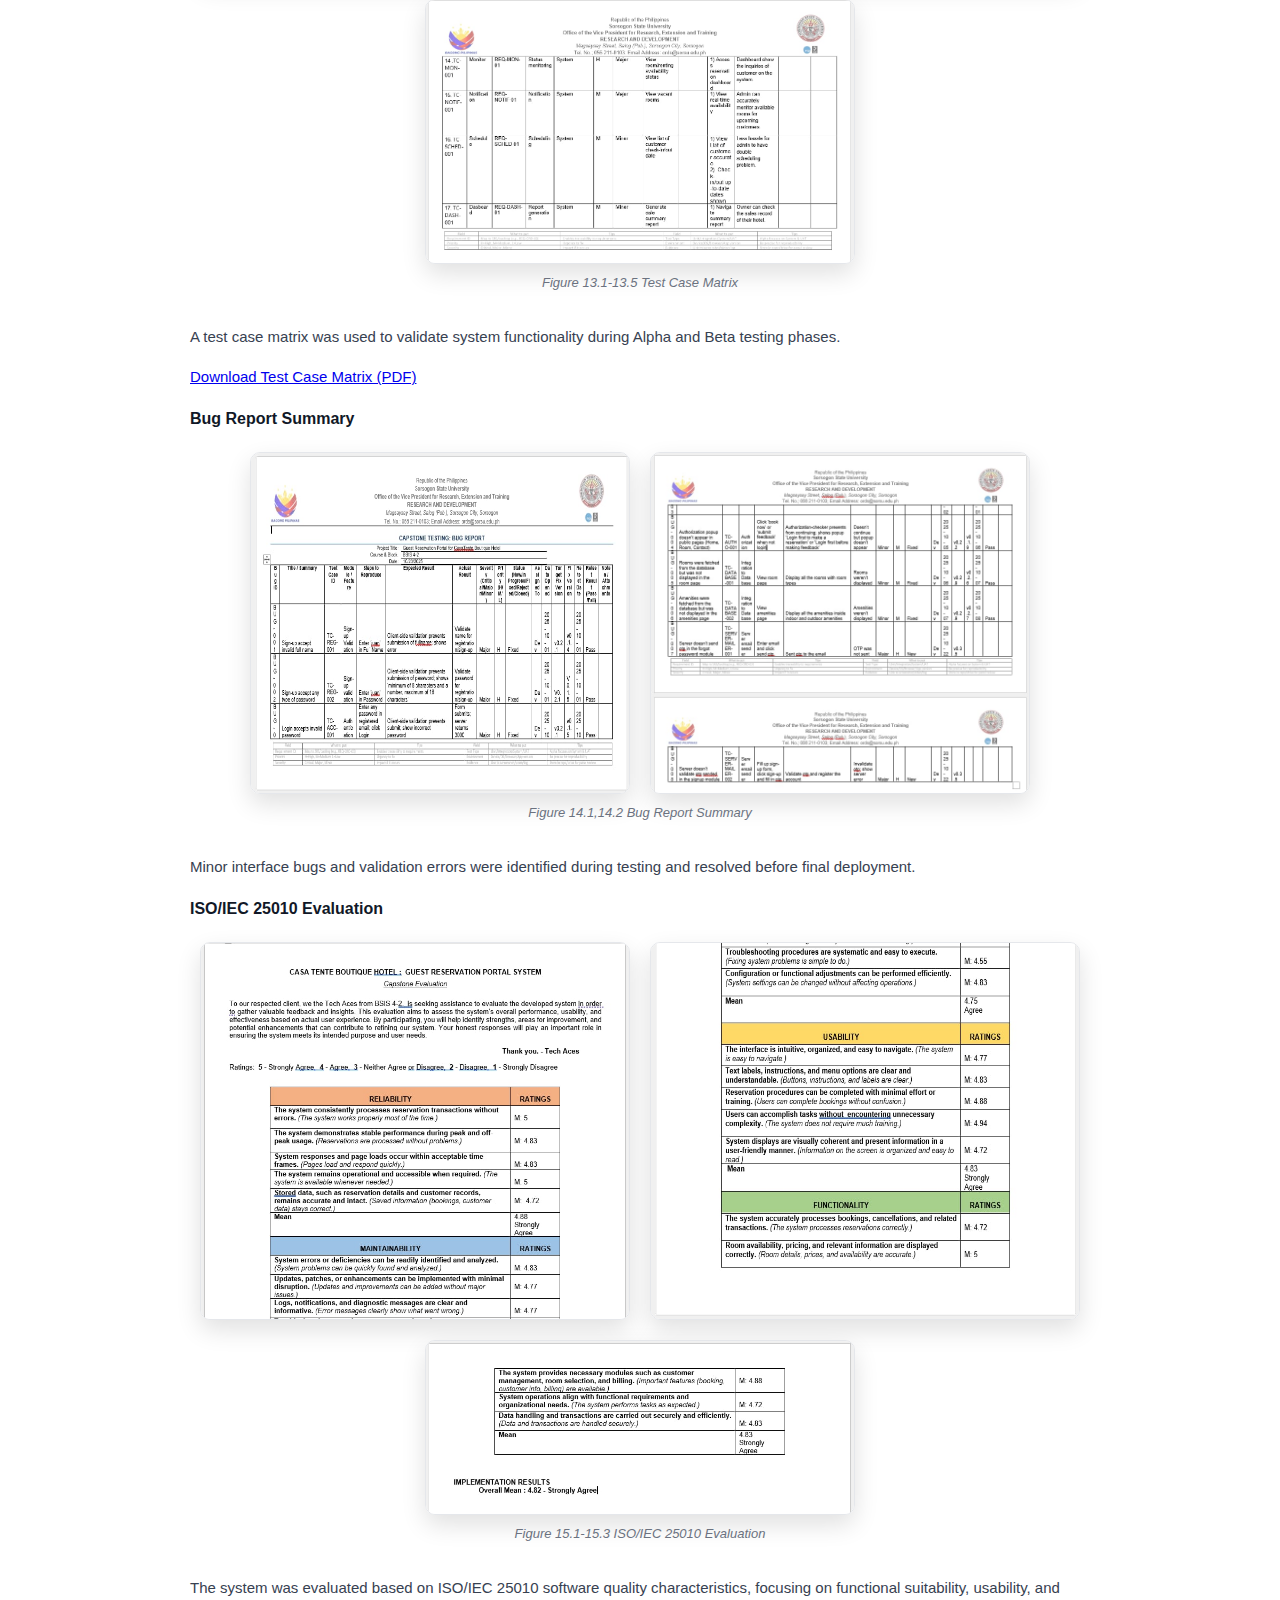
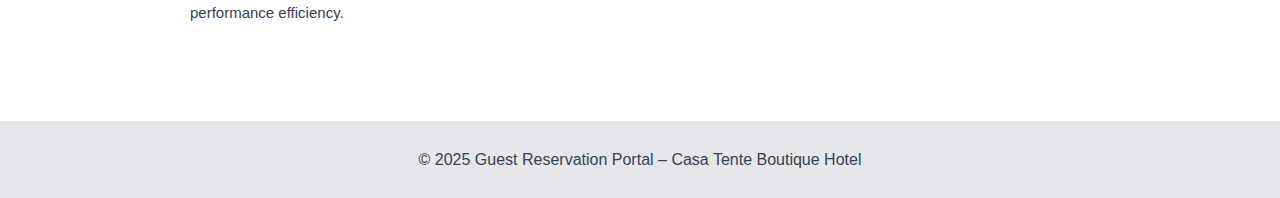
<file: sdlc.html>
<!DOCTYPE html>
<html lang="en">
<head>
  <meta charset="UTF-8">
  <title>SDLC Documentation | Guest Reservation Portal</title>
  <link rel="stylesheet" href="pages.css">
</head>
<body>

<!-- NAVBAR -->
<header class="navbar">
  <div class="brand">CasaTente Boutique Hotel</div>
  <nav>
    <a href="index.html">Home</a>
    <a href="about.html">About</a>
    <a href="features.html">Features</a>
    <a href="architecture.html">Architecture</a>
    <a href="sdlc.html">SDLC</a>
    <a href="demo.html">Demo</a>
    <a href="contact.html">Contact</a>
  </nav>
</header>

<!-- HERO TITLE -->
<section class="page-hero">
  <h1>System Development Life Cycle (SDLC)</h1>
</section>

<!-- WHITE CONTENT -->
<section class="page-content">
  <div class="content-wrapper">

    <p>
      This section documents the System Development Life Cycle (SDLC) followed
      in the development of the Guest Reservation Portal, covering requirements
      analysis, system design, development, and testing phases.
    </p>

    <!-- 5.1 REQUIREMENTS ANALYSIS -->
    <h3>5.1 Requirements Analysis</h3>

    <h4>System Requirements</h4>

    <p><strong>Functional Requirements:</strong></p>
    <ul>
      <li>User registration and login</li>
      <li>Room browsing and availability checking</li>
      <li>Online reservation submission</li>
      <li>Reservation approval and management</li>
      <li>Email notification (E-slip)</li>
      <li>Administrative dashboard and reports</li>
    </ul>

    <p><strong>Non-Functional Requirements:</strong></p>
    <ul>
      <li>System availability and reliability</li>
      <li>Secure user authentication</li>
      <li>Responsive and user-friendly interface</li>
      <li>Fast system response time</li>
    </ul>

    <h4>User Requirements</h4>
    <ul>
      <li>Guests must be able to book rooms online easily</li>
      <li>Administrators must monitor and manage reservations</li>
      <li>Management must access summarized reports</li>
    </ul>

    <h4>Requirements Specification Summary</h4>
    <p>
      The system requirements were gathered through observation of the hotel’s
      manual reservation process and consultations with stakeholders, forming
      the basis for system design and development.
    </p>

    <!-- 5.2 DESIGN PHASE -->
    <h3>5.2 Design Phase</h3>

    <h4>Wireframes / UI Mock-ups</h4>

    <div class="feature-images">
      <figure class="figure">
        <img src="images/wireframe-1.png" alt="Homepage Wireframe">
        <figcaption>Figure 10.1 Homepage Wireframe</figcaption>
      </figure>

      <figure class="figure">
        <img src="images/wireframe-2.png" alt="Reservation Page Wireframe">
        <figcaption>Figure 10.2 Reservation Page Wireframe</figcaption>
      </figure>
    </div>

    <h4>UML Diagram</h4>

    <div class="feature-images">
      <figure class="figure">
        <img src="images/uml-diagram.png" alt="UML Diagram">
        <figcaption>Figure 11 UML Diagram of the System</figcaption>
      </figure>
    </div>

    <p>
      The system design phase focused on defining the user interface structure,
      navigation flow, and system interactions using wireframes and UML diagrams.
    </p>

    <!-- 5.3 DEVELOPMENT PHASE -->
    <h3>5.3 Development Phase</h3>

    <p><strong>Development Methodology:</strong><br>
      The system was developed using the <strong>RAD (Rapid Application Development)</strong>,
      allowing iterative development, continuous testing, and feature refinement.
    </p>

    <p><strong>Code Repository:</strong><br>
      <a href="https://github.com/your-repository-link" target="_blank">
        https://github.com/your-repository-link
      </a>
    </p>

    <p><strong>Backend API Endpoints (Sample):</strong></p>
    <ul>
      <li><code>POST /api/login</code> – User authentication</li>
      <li><code>POST /api/register</code> – User registration</li>
      <li><code>GET /api/rooms</code> – Fetch available rooms</li>
      <li><code>POST /api/reservations</code> – Submit reservation request</li>
    </ul>

    <!-- 5.4 TESTING PHASE -->
    <h3>5.4 Testing Phase</h3>

    <h4>Test Case Matrix</h4>

    <div class="feature-images test-case-matrix">
      <figure class="figure">
        <div class="figure-multi">
            <img src="images/test-case-1.png" alt="Test Case Matrix">
            <img src="images/test-case-2.png" alt="Test Case Matrix 2">
            <img src="images/test-case-3.png" alt="Test Case Matrix 3">
            <img src="images/test-case-4.png" alt="Test Case Matrix 4">
            <img src="images/test-case-5.png" alt="Test Case Matrix 5">
        </div>
        <figcaption>Figure 13.1-13.5 Test Case Matrix</figcaption>
      </figure>
    </div>

    <p>
      A test case matrix was used to validate system functionality during
      Alpha and Beta testing phases.
    </p>

    <p>
      <a href="files/Test_Case_Matrix.pdf" download class="download-btn">
        Download Test Case Matrix (PDF)
      </a>
    </p>

    <h4>Bug Report Summary</h4>
    
    <div class="feature-images">
      <figure class="figure">
        <div class="figure-multi">
            <img src="images/bug-report-1.png" alt="Bug Report Summary">
            <img src="images/bug-report-2.png" alt="Bug Report Summary 2">
        </div>
        <figcaption>Figure 14.1,14.2 Bug Report Summary</figcaption>
      </figure>
    </div>

    <p>
      Minor interface bugs and validation errors were identified during testing
      and resolved before final deployment.
    </p>

    <h4>ISO/IEC 25010 Evaluation</h4>

    <div class="feature-images test-case-matrix">
      <figure class="figure">
        <div class="figure-multi">
            <img src="images/iso-1.png" alt="ISO/IEC 25010 Evaluation 1">
            <img src="images/iso-2.png" alt="ISO/IEC 25010 Evaluation 2">
            <img src="images/iso-3.png" alt="ISO/IEC 25010 Evaluation 3">
        </div>
        <figcaption>Figure 15.1-15.3 ISO/IEC 25010 Evaluation</figcaption>
      </figure>
    </div>

    <p>
      The system was evaluated based on ISO/IEC 25010 software quality characteristics,
      focusing on functional suitability, usability, and performance efficiency.
    </p>

  </div>
</section>

<footer>
  © 2025 Guest Reservation Portal – Casa Tente Boutique Hotel
</footer>

</body>
</html>
</file>
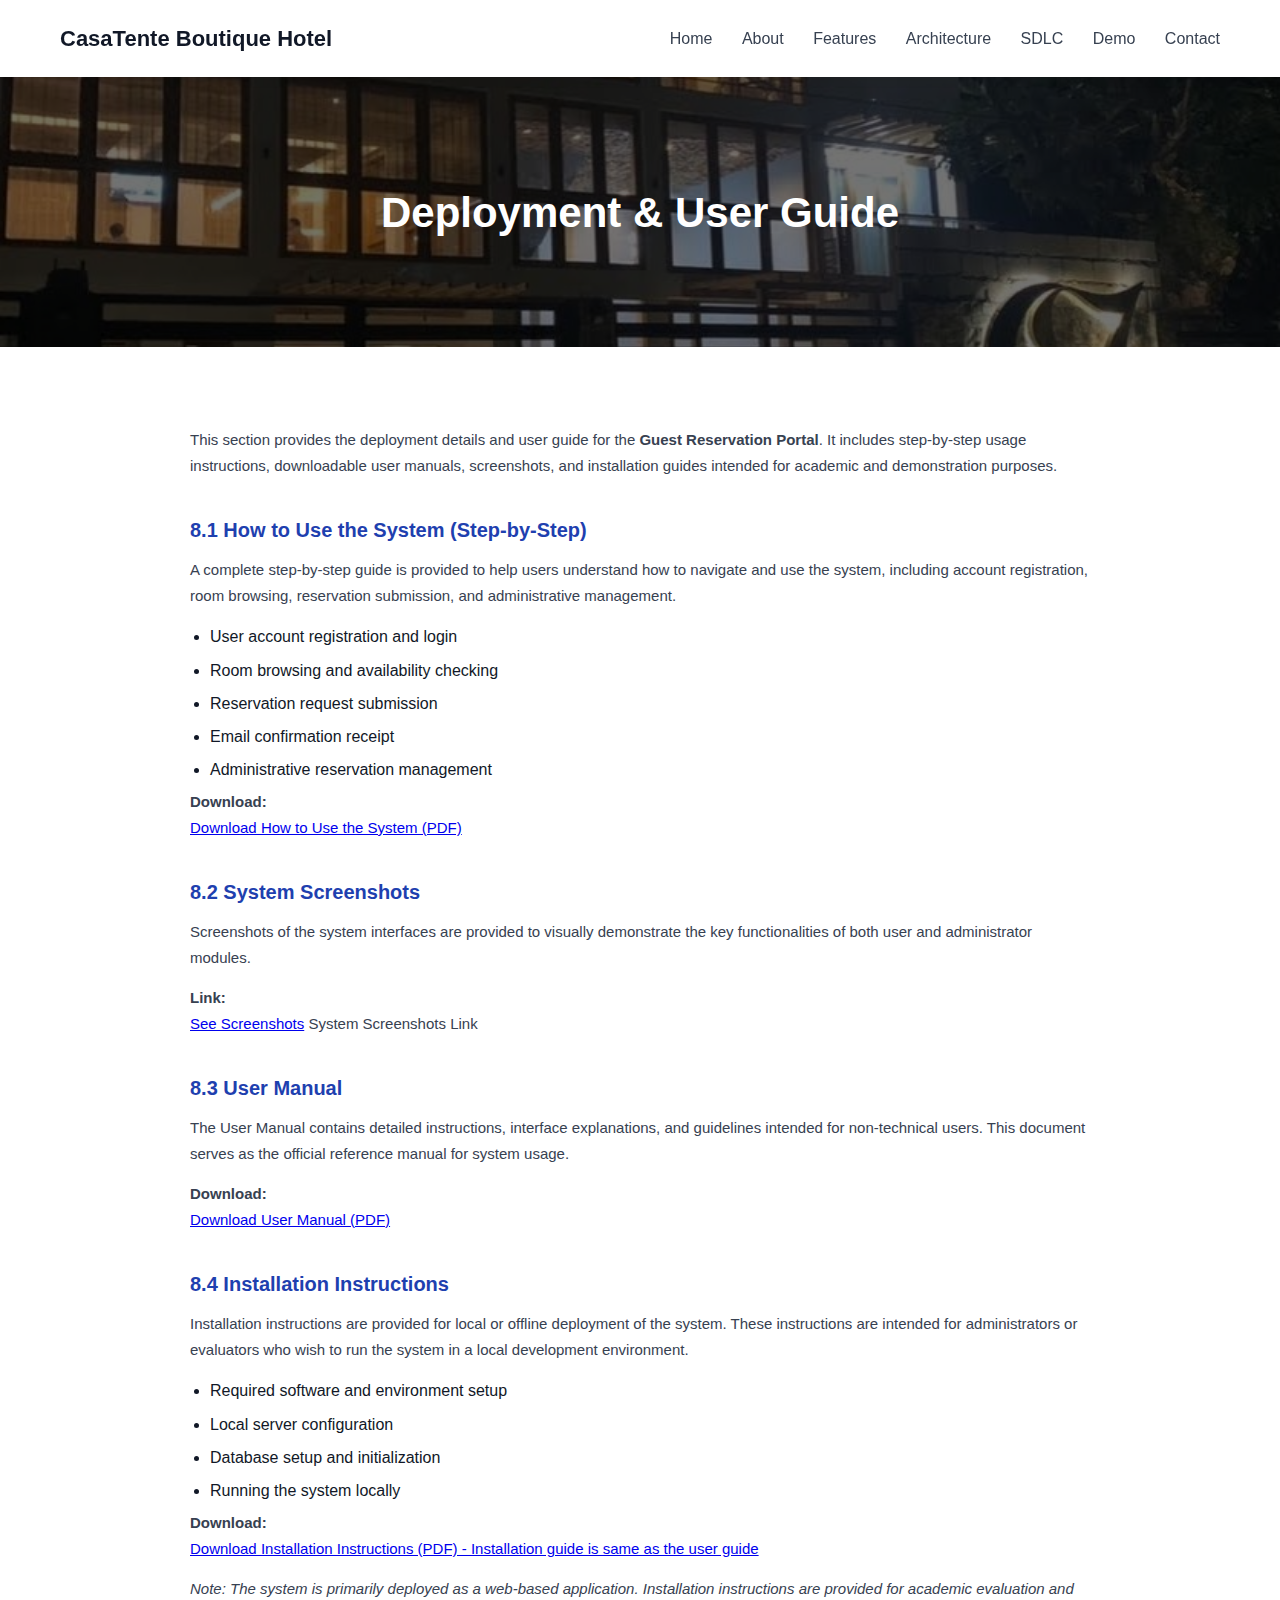
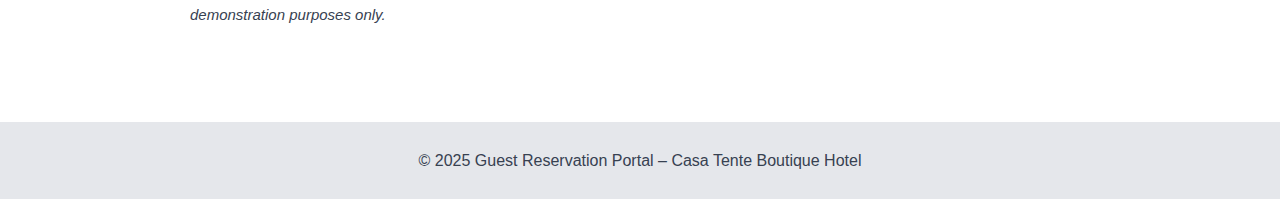
<file: user-guide.html>
<!DOCTYPE html>
<html lang="en">
<head>
  <meta charset="UTF-8">
  <title>Deployment & User Guide | Guest Reservation Portal</title>
  <link rel="stylesheet" href="pages.css">
</head>
<body>

<!-- NAVBAR -->
<header class="navbar">
  <div class="brand">CasaTente Boutique Hotel</div>
  <nav>
    <a href="index.html">Home</a>
    <a href="about.html">About</a>
    <a href="features.html">Features</a>
    <a href="architecture.html">Architecture</a>
    <a href="sdlc.html">SDLC</a>
    <a href="demo.html">Demo</a>
    <a href="contact.html">Contact</a>
  </nav>
</header>

<!-- HERO TITLE -->
<section class="page-hero">
  <h1>Deployment & User Guide</h1>
</section>

<!-- CONTENT -->
<section class="page-content">
  <div class="content-wrapper">

    <!-- INTRO -->
    <p>
      This section provides the deployment details and user guide for the
      <strong>Guest Reservation Portal</strong>. It includes step-by-step usage
      instructions, downloadable user manuals, screenshots, and installation
      guides intended for academic and demonstration purposes.
    </p>

    <!-- HOW TO USE -->
    <h3>8.1 How to Use the System (Step-by-Step)</h3>

    <p>
      A complete step-by-step guide is provided to help users understand how
      to navigate and use the system, including account registration, room
      browsing, reservation submission, and administrative management.
    </p>

    <ul>
      <li>User account registration and login</li>
      <li>Room browsing and availability checking</li>
      <li>Reservation request submission</li>
      <li>Email confirmation receipt</li>
      <li>Administrative reservation management</li>
    </ul>

    <p>
      <strong>Download:</strong><br>
      <a href="files/User_Guide.pdf" download>
        Download How to Use the System (PDF)
      </a>
    </p>

    <!-- SCREENSHOTS -->
    <h3>8.2 System Screenshots</h3>

    <p>
      Screenshots of the system interfaces are provided to visually demonstrate
      the key functionalities of both user and administrator modules.
    </p>

    <p>
      <strong>Link:</strong><br>
      <a href="https://drive.google.com/drive/folders/1T0NKsHNoq_gHc0oQqBKoBH4O24pV7-IE?usp=drive_link">See Screenshots</a>
         System Screenshots Link
      </a>
    </p>

    <!-- USER MANUAL -->
    <h3>8.3 User Manual</h3>

    <p>
      The User Manual contains detailed instructions, interface explanations,
      and guidelines intended for non-technical users. This document serves as
      the official reference manual for system usage.
    </p>

    <p>
      <strong>Download:</strong><br>
      <a href="files/User_Manual.pdf" download>
        Download User Manual (PDF)
      </a>
    </p>

    <!-- INSTALLATION -->
    <h3>8.4 Installation Instructions</h3>

    <p>
      Installation instructions are provided for local or offline deployment
      of the system. These instructions are intended for administrators or
      evaluators who wish to run the system in a local development environment.
    </p>

    <ul>
      <li>Required software and environment setup</li>
      <li>Local server configuration</li>
      <li>Database setup and initialization</li>
      <li>Running the system locally</li>
    </ul>

    <p>
      <strong>Download:</strong><br>
      <a href="files/Installation-Guide(same as the user_guide).pdf" download>
        Download Installation Instructions (PDF) - Installation guide is same as the user guide
      </a>
    </p>

    <p>
      <em>
        Note: The system is primarily deployed as a web-based application.
        Installation instructions are provided for academic evaluation and
        demonstration purposes only.
      </em>
    </p>

  </div>
</section>

<footer>
  © 2025 Guest Reservation Portal – Casa Tente Boutique Hotel
</footer>

</body>
</html>
</file>
<file: style.css>
/* RESET */
* {
  margin: 0;
  padding: 0;
  box-sizing: border-box;
  font-family: "Segoe UI", Arial, sans-serif;
}

html, body {
  height: 100%;
}

body {
  background: #ffffff;
  color: #111827;
}

/* NAVBAR */
.navbar {
  position: fixed;
  top: 0;
  width: 100%;
  padding: 20px 60px;
  display: flex;
  justify-content: space-between;
  align-items: center;
  background: white;
  z-index: 20;
  box-shadow: 0 2px 10px rgba(0,0,0,0.08);
}

.navbar .brand {
  font-size: 22px;
  font-weight: 700;
  color: #111827;
}

.navbar nav a {
  margin-left: 25px;
  text-decoration: none;
  color: #374151;
  font-weight: 500;
}

.navbar nav a:hover {
  color: #2563eb;
}

/* HERO SECTION */
.hero {
  min-height: 100vh;
  background: url("hero.jpg") center / cover no-repeat;
  position: relative;
  display: flex;
  align-items: center;
  justify-content: center;
  padding-top: 120px; /* space for fixed navbar */
}

/* DARK + BLUR OVERLAY */
.hero::before {
  content: "";
  position: absolute;
  inset: 0;
  background: rgba(0, 0, 0, 0.45);
  backdrop-filter: blur(6px);
  -webkit-backdrop-filter: blur(6px);
}

/* HERO CONTENT */
.hero-content {
  position: relative;
  z-index: 2;
  width: 100%;
  display: flex;
  flex-direction: column; /* HEADER ABOVE CARD */
  align-items: center;
  padding: 40px 20px;
}

/* HERO HEADER (LOGO + TITLE ABOVE CARD) */
.hero-header {
  text-align: center;
  margin-bottom: 35px;
  color: white;
}

/* LOGO CIRCLE (WHITE BACKGROUND) */
.logo-circle {
  width: 110px;
  height: 110px;
  margin: 0 auto 15px;
  background: white;              /* KEEP WHITE CIRCLE */
  border-radius: 50%;
  display: flex;
  align-items: center;
  justify-content: center;
}

.logo-circle img {
  width: 60px;
  height: auto;
  /* NO FILTER — keep original logo color */
}

/* HERO TITLE */
.hero-title {
  font-size: 38px;
  font-weight: 700;
  margin-bottom: 8px;
  color: white;
}

/* WHITE CARD */
.hero-box {
  background: #f9fafb; /* softer white */
  width: 100%;
  max-width: none;
  padding: 80px 20px;
  border-radius: 0;
  box-shadow: none;
  text-align: center;
}

/* TEXT */
.hero-box p {
  font-size: 15px;
  line-height: 1.7;
  color: #374151;
}

/* TEAM SECTION */
.team {
  margin-top: 25px;
  text-align: left;
  max-width: 600px;
  margin-left: auto;
  margin-right: auto;
}

.team ul {
  margin-top: 10px;
  margin-left: 20px;
}

.team li {
  margin-bottom: 6px;
}

/* BUTTONS */
.hero-buttons {
  margin-top: 30px;
}

.hero-buttons a {
  display: inline-block;
  padding: 12px 26px;
  margin: 6px;
  border-radius: 6px;
  font-weight: 600;
  text-decoration: none;
  transition: 0.3s;
}

/* PRIMARY BUTTON */
.hero-buttons a.primary {
  background: #2563eb;
  color: white;
}

/* SECONDARY BUTTON */
.hero-buttons a.secondary {
  background: transparent;
  border: 2px solid #2563eb;
  color: #2563eb;
}

.hero-buttons a:hover {
  transform: translateY(-2px);
  opacity: 0.95;
}

.section-title {
  font-size: 24px;
  font-weight: 700;
  color: #1e40af;
  margin-bottom: 20px;
}

.section-subtitle {
  font-size: 14px;
  color: #6b7280;
  margin-bottom: 40px;
}

.section-content {
  max-width: 900px;
  margin: auto;
}

.team-grid {
  display: grid;
  grid-template-columns: repeat(auto-fit, minmax(180px, 1fr));
  gap: 30px;
  margin-top: 30px;
}

.team-member {
  text-align: center;
}

.team-member img {
  width: 110px;
  height: 110px;
  object-fit: cover;
  border-radius: 50%;
  margin-bottom: 12px;
  border: 4px solid #e5e7eb;
}

.team-member h4 {
  font-size: 16px;
  font-weight: 600;
}

.team-member p {
  font-size: 14px;
  color: #6b7280;
}

/* FOOTER */
footer {
  text-align: center;
  padding: 25px;
  background: #e5e7eb;
  color: #374151;
}
</file>
<file: pages.css>
/* RESET */
* {
  margin: 0;
  padding: 0;
  box-sizing: border-box;
  font-family: "Segoe UI", Arial, sans-serif;
}

body {
  background: #ffffff;
  color: #111827;
  line-height: 1.7;
}

/* NAVBAR */
.navbar {
  background: white;
  padding: 20px 60px;
  display: flex;
  justify-content: space-between;
  align-items: center;
  box-shadow: 0 2px 10px rgba(0,0,0,0.08);
  position: sticky;
  top: 0;
  z-index: 10;
}

.navbar .brand {
  font-size: 22px;
  font-weight: 700;
  color: #111827;
}

.navbar nav a {
  margin-left: 25px;
  text-decoration: none;
  color: #374151;
  font-weight: 500;
}

.navbar nav a:hover {
  color: #2563eb;
}

/* HERO TITLE SECTION */
.page-hero {
  height: 30vh;
  background: url("hero.jpg") center / cover no-repeat;
  position: relative;
  display: flex;
  align-items: center;
  justify-content: center;
}

/* DARK OVERLAY */
.page-hero::before {
  content: "";
  position: absolute;
  inset: 0;
  background: rgba(0,0,0,0.55);
}

/* HERO TITLE */
.page-hero h1 {
  position: relative;
  z-index: 2;
  color: white;
  font-size: 42px;
  font-weight: 700;
  text-align: center;
}

/* WHITE CONTENT SECTION (FULL WIDTH) */
.page-content {
  background: white;
  padding: 80px 20px;
}

/* CONTENT CONTAINER */
.content-wrapper {
  max-width: 900px;
  margin: auto;
}

/* HEADINGS */
.content-wrapper h3 {
  font-size: 20px;
  margin-top: 35px;
  margin-bottom: 10px;
  color: #1e40af;
}

/* TEXT */
.content-wrapper p {
  font-size: 15px;
  color: #374151;
  margin-bottom: 15px;
}

/* LISTS */
.content-wrapper ul {
  margin-left: 20px;
  margin-top: 10px;
}

.content-wrapper li {
  margin-bottom: 6px;
}

/* FOOTER */
footer {
  text-align: center;
  padding: 25px;
  background: #e5e7eb;
  color: #374151;
}

/* FEATURE IMAGE CONTAINER */
.feature-images {
  margin: 20px 0 30px;
  display: flex;
  flex-wrap: wrap;
  gap: 20px;
  justify-content: center;
}

/* LIMIT IMAGE SIZE */
.feature-images img {
  max-width: 420px;      /* controls size */
  width: 100%;
  height: auto;
  border-radius: 10px;
  box-shadow: 0 10px 25px rgba(0,0,0,0.12);
  border: 1px solid #e5e7eb;
}

/* IMAGE + CAPTION WRAPPER */
.figure {
  text-align: center;
  max-width: 420px;
}

/* IMAGE */
.figure img {
  width: 100%;
  height: auto;
  border-radius: 10px;
  box-shadow: 0 10px 25px rgba(0,0,0,0.12);
  border: 1px solid #e5e7eb;
}

/* IMAGE CAPTION */
.figure figcaption {
  margin-top: 8px;
  font-size: 13px;
  color: #6b7280;
  font-style: italic;
}

/* MULTIPLE IMAGES INSIDE ONE FIGURE */
.figure-multi {
  display: flex;
  gap: 20px;
  justify-content: center;
  flex-wrap: nowrap;
}

.figure-multi img {
  max-width: 380px;
  width: 100%;
  height: auto;
  border-radius: 10px;
  border: 1px solid #e5e7eb;
  box-shadow: 0 10px 25px rgba(0,0,0,0.12);
}

/* ==============================
   LARGE USE CASE DIAGRAM ONLY
   ============================== */

.use-case {
  width: 100%;
  display: flex;
  justify-content: center;
}

.use-case figure {
  max-width: 1200px;   /* container size */
  width: 100%;
}

.use-case figure img {
  max-width: 1200px;   /* image size */
  width: 100%;
  height: auto;
}

/* =========================================
   FIX: TEST CASE MATRIX ONLY
   Allow 2 images per row
   ========================================= */

.test-case-matrix .figure {
  max-width: 100% !important;   /* remove 420px restriction */
}

.test-case-matrix .figure-multi {
  display: flex;
  flex-wrap: wrap;
  justify-content: center;
  gap: 20px;
}

.test-case-matrix .figure-multi img {
  flex: 0 0 48%;                 /* 2 images per row */
  max-width: 480px;
}

/* ================================
   FIX: Test Case Matrix ONLY
   Force 2 images per row
   ================================ */

.test-case-matrix .figure-multi {
  flex-wrap: wrap;
}

.test-case-matrix .figure-multi img {
  width: calc(50% - 20px);   /* overrides width:100% */
  max-width: none;           /* remove max cap */
  flex: none;                /* prevent flex override */
}
</file>
